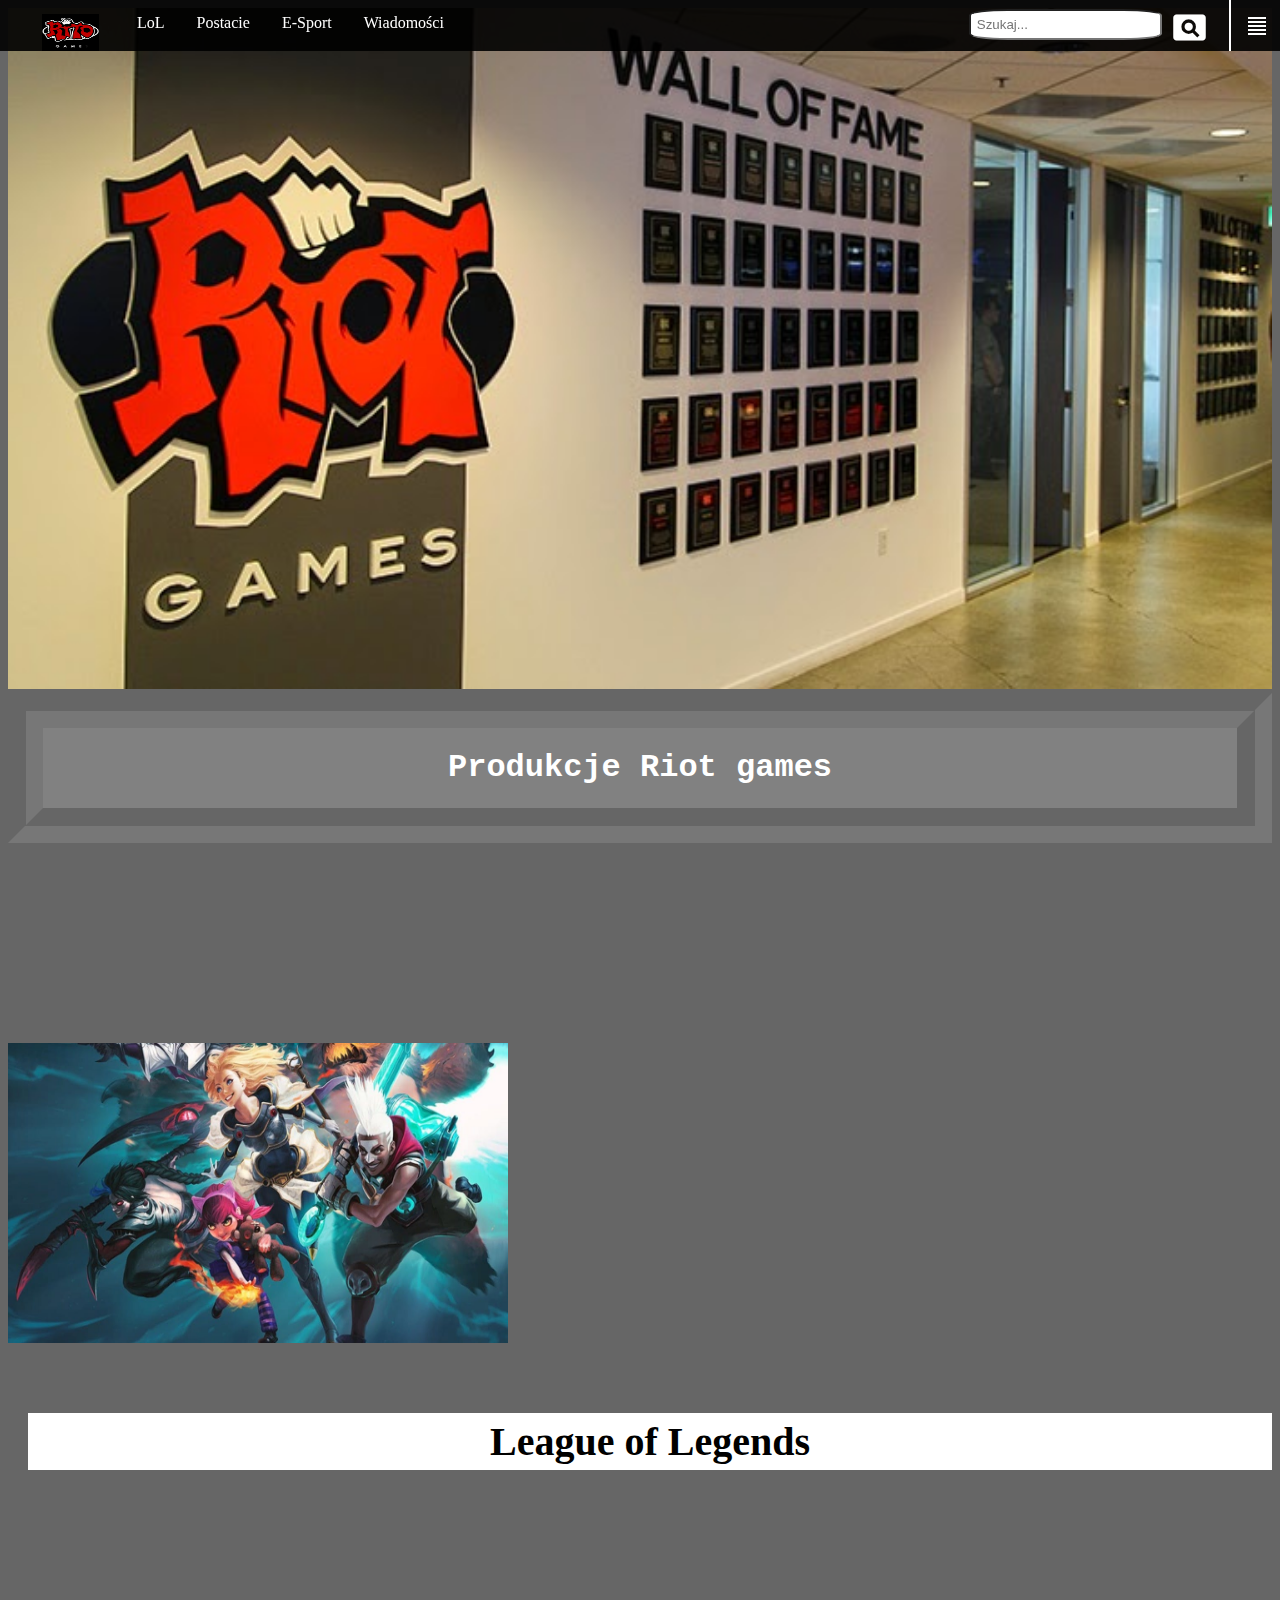
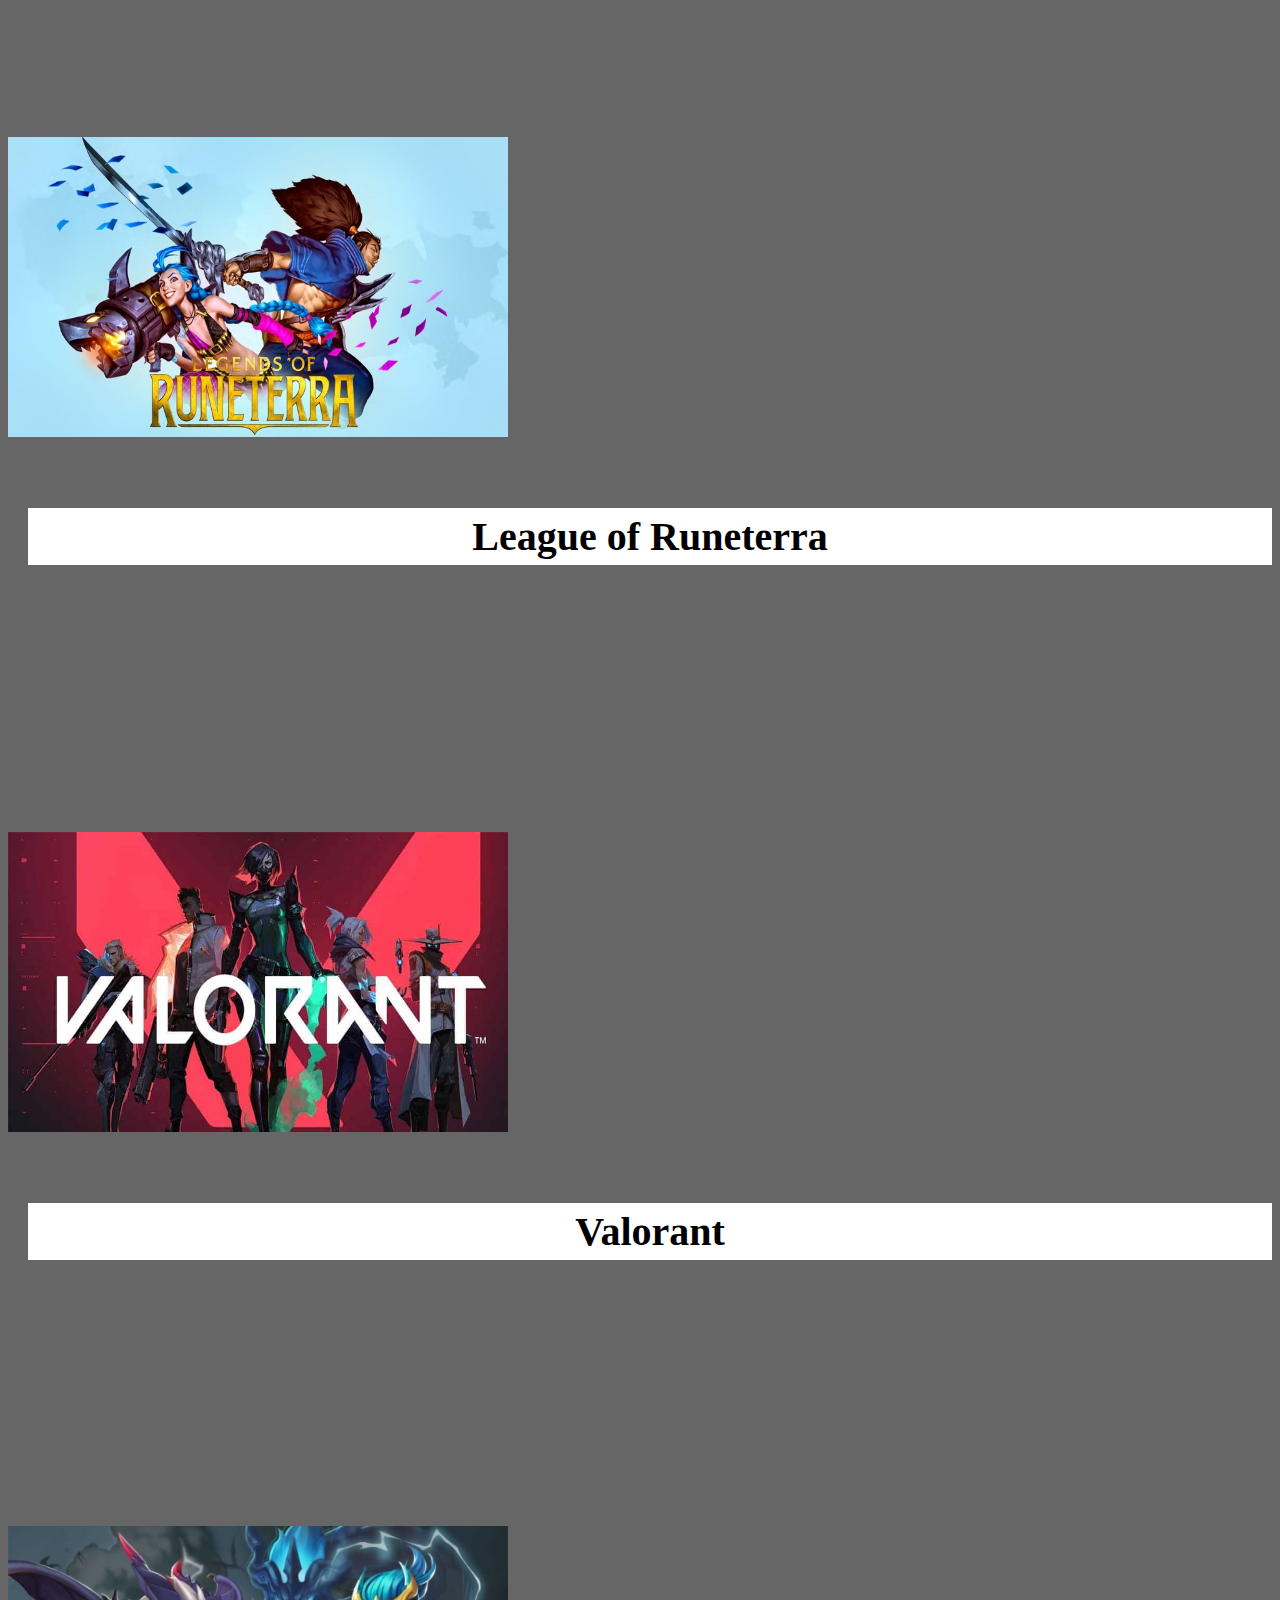
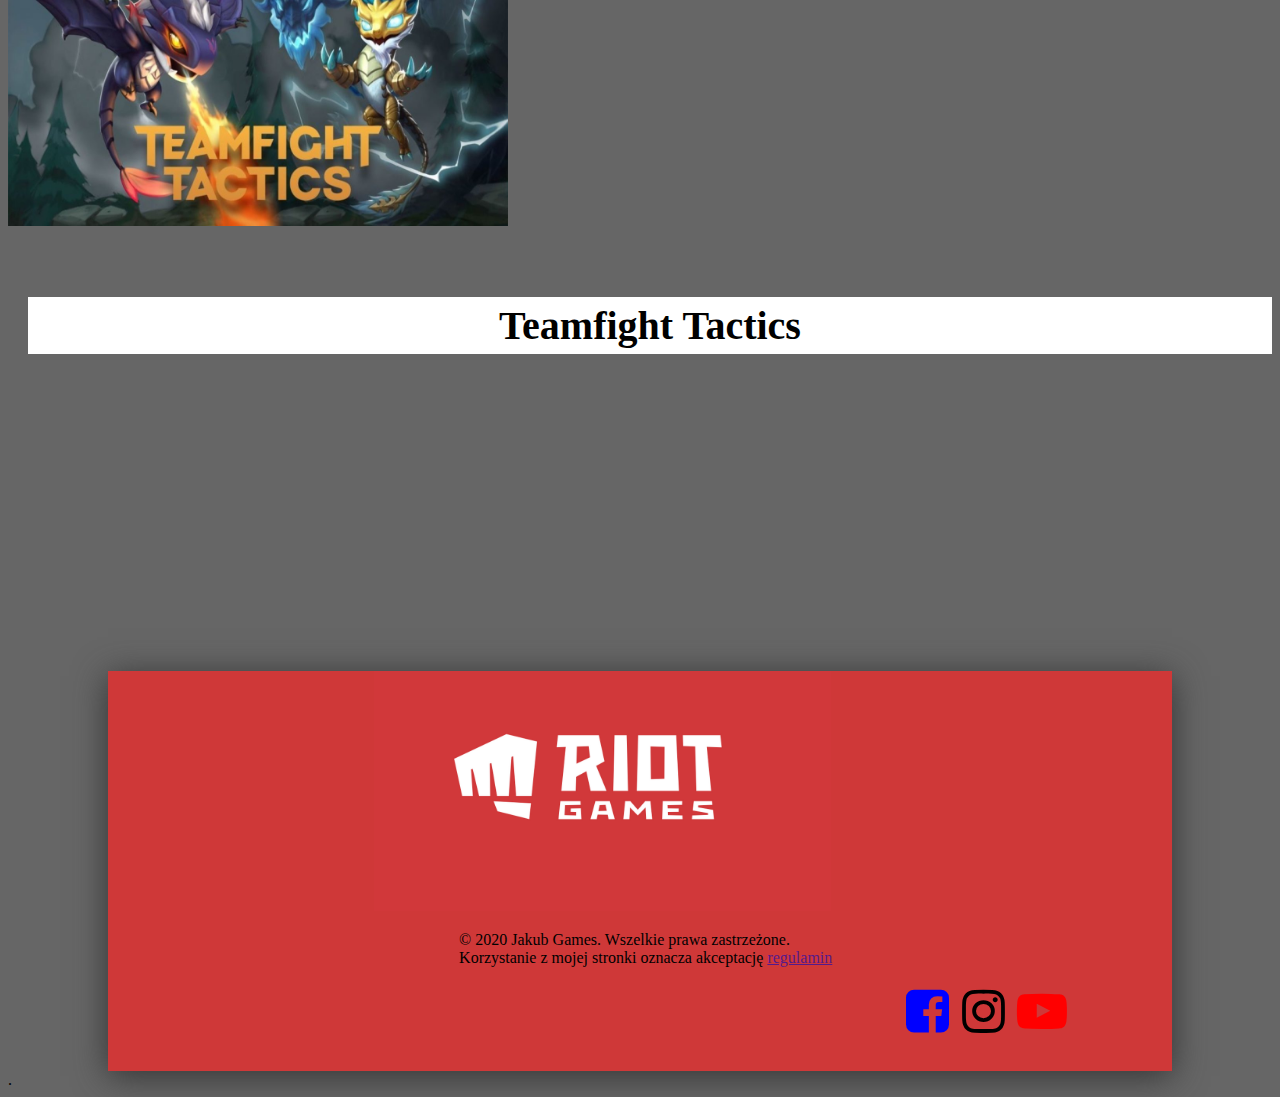
<file: Projekt/Index.html>
<!DOCTYPE html>
<html lang="en">
<head>
 
   <meta charset="UTF-8">
   <meta name="viewport" content="width=device-width, initial-scale=1.0">
   <link rel="stylesheet" href="https://fonts.googleapis.com/icon?family=Material+Icons">
   <link href="https://cdn.jsdelivr.net/npm/bootstrap@5.0.0-beta1/dist/css/bootstrap.min.css" rel="stylesheet" integrity="sha384-giJF6kkoqNQ00vy+HMDP7azOuL0xtbfIcaT9wjKHr8RbDVddVHyTfAAsrekwKmP1" crossorigin="anonymous">
   <script src="https://cdn.jsdelivr.net/npm/bootstrap@5.0.0-beta1/dist/js/bootstrap.bundle.min.js" integrity="sha384-ygbV9kiqUc6oa4msXn9868pTtWMgiQaeYH7/t7LECLbyPA2x65Kgf80OJFdroafW" crossorigin="anonymous"></script>
   <link rel="stylesheet" href="https://cdnjs.cloudflare.com/ajax/libs/font-awesome/4.7.0/css/font-awesome.min.css">
   <link rel="shortcut icon" href="./Photos/pobrane-1-1.png">
    <link rel="stylesheet" href="Style.css">
    <title>Riot games</title>
</head>
<body>
    <ul id="menu">  
            
        <li><a href="Index.html"><div id="zdj-logo"><img id="logo-zdj" src="./Photos/CEtqG1D__400x400.png" alt=""></div></a></li>
        <li><a href="LoL.Html">LoL</a></li>
        <li><a href="Postacie.html">Postacie</a></li>
        <li><a href="E-Sport.html">E-Sport</a></li>
        <li><a href="https://eune.leagueoflegends.com/pl-pl/news/">Wiadomości</a></li>
        <li style="float: right;"><i class="material-icons ikonka">&#xe235;</i></li>
        <li style="float: right;"><i class="material-icons ikonka1">&#xe8a0;</i></li>
        <div id="nawigacja-input"><input  class="input-nawigacja" type="text" placeholder="Szukaj..."></li></div>
       
    </ul>
</nav>

<div>
   
    <img class="tło-d" src="./Photos/wallcropped-0_uqmf.jpg" alt="">

</div>
<div class="tocos">
    <h1>Produkcje Riot games</h1>
</div>
<div class="container">
    <div class="row">
      <div class="col"><div style="card"style="width: 13rem;">
      <a href="LoL.Html"><div><img class="obrazek1 wymiark1" src="./Photos/13d11d702dbad5dca33f0e22abf4b3978381b5e7_league-of-legends-hero-splash.jpg" class="Card image cap" alt="..."></div></a>
        <h5 class="card-title border-4 border border-danger border-start-0 border-top-0 tytuły">League of Legends</h5>
      </div></div>
      <div class="col"><div style="card"style="width: 13rem;">
    <a  href="https://playruneterra.com/pl-pl/"><div><img class="obrazek2 wymiark1" src="./Photos/5F232DD4-27B7-4D4B-B806-0F77CC36542C.jpeg" class="Card image cap" alt="..."></div></a>
    <h5 class="card-title border-4 border border-danger border-start-0 border-top-0 tytuły">League of Runeterra</h5>
  </div></div></div>
    <div class="row">
      <div class="col"><div style="card"style="width: 13rem;">
      <a href="https://playvalorant.com/pl-pl/"><div><img class="obrazek3 wymiark1" src="./Photos/valorant-wiki-guide.jpg" class="Card image cap" alt="..."></div></a>
        <h5 class="card-title border-4 border border-danger border-start-0 border-top-0 tytuły">Valorant</h5>
      </div></div>
      <div class="col"><div style="card"style="width: 13rem;">
   <a href="https://teamfighttactics.leagueoflegends.com/pl-pl/"><div><img class="obrazek1 wymiark1" src="./Photos/tft-set-4-header.jpg" class="Card image cap" alt="..."></div></a>
    <h5 class="card-title border-4 border border-danger border-start-0 border-top-0 tytuły">Teamfight Tactics</h5>
  </div></div></div>
</div>

<div id="puste"></div>
<div class="koniecówka">
  <img id="tło-a" src="./Photos/OFvktkpTURBXy8xMTI4MDNhZmZlYTQ3YTc2Zjc2NjllZjY5YTIzNWMzMC5wbmeSlQNKAM0EN80CX5MFzQSwzQJ2.png" alt="">

    <p class="dwa">© 2020 Jakub Games. Wszelkie prawa zastrzeżone.<br>Korzystanie z mojej stronki oznacza akceptację <a href=""> regulamin</a>
    </p>
    <div class="ikonki12345">
  <i class="fa fa-facebook-square ikona1"></i>
  <i class="fa fa-instagram "></i>
  <i class="fa fa-youtube-play ikona3"></i>
  </div>
</div>


<script src="https://cdn.jsdelivr.net/npm/@popperjs/core@2.5.4/dist/umd/popper.min.js" integrity="sha384-q2kxQ16AaE6UbzuKqyBE9/u/KzioAlnx2maXQHiDX9d4/zp8Ok3f+M7DPm+Ib6IU" crossorigin="anonymous"></script>
<script src="https://cdn.jsdelivr.net/npm/bootstrap@5.0.0-beta1/dist/js/bootstrap.min.js" integrity="sha384-pQQkAEnwaBkjpqZ8RU1fF1AKtTcHJwFl3pblpTlHXybJjHpMYo79HY3hIi4NKxyj" crossorigin="anonymous"></script>
</body>

.
</file>
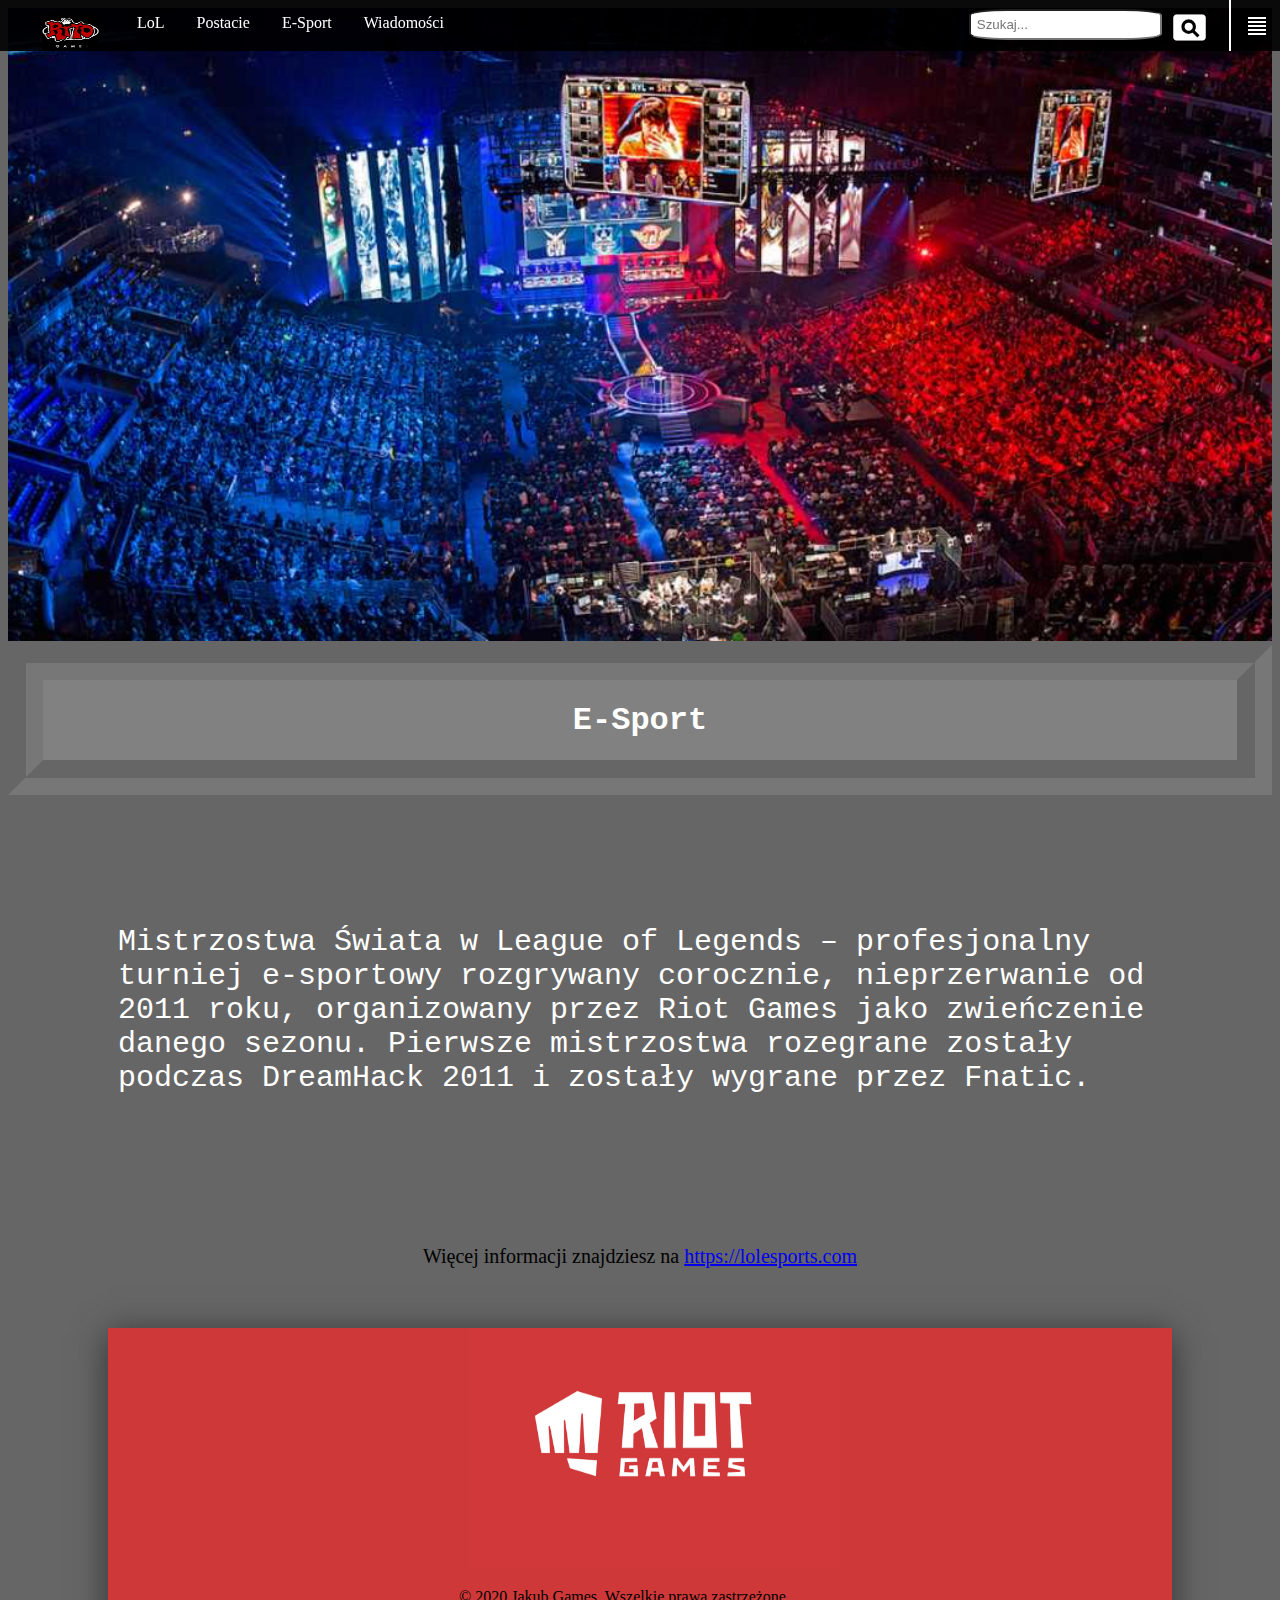
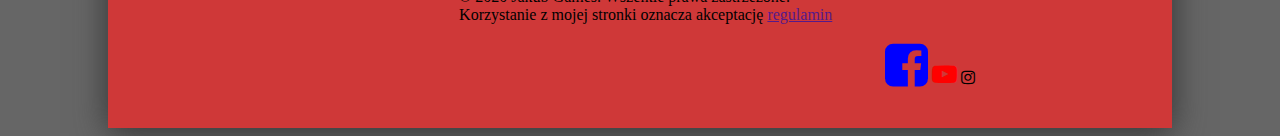
<file: Projekt/E-Sport.html>
<!DOCTYPE html>
<html lang="en">
<head>
 
   <meta charset="UTF-8">
   <meta name="viewport" content="width=device-width, initial-scale=1.0">
   <link rel="stylesheet" href="https://fonts.googleapis.com/icon?family=Material+Icons">
   <link href="https://cdn.jsdelivr.net/npm/bootstrap@5.0.0-beta1/dist/css/bootstrap.min.css" rel="stylesheet" integrity="sha384-giJF6kkoqNQ00vy+HMDP7azOuL0xtbfIcaT9wjKHr8RbDVddVHyTfAAsrekwKmP1" crossorigin="anonymous">
   <script src="https://cdn.jsdelivr.net/npm/bootstrap@5.0.0-beta1/dist/js/bootstrap.bundle.min.js" integrity="sha384-ygbV9kiqUc6oa4msXn9868pTtWMgiQaeYH7/t7LECLbyPA2x65Kgf80OJFdroafW" crossorigin="anonymous"></script>
   <link rel="stylesheet" href="https://cdnjs.cloudflare.com/ajax/libs/font-awesome/4.7.0/css/font-awesome.min.css">
   <link rel="shortcut icon" href="./Photos/pobrane-1-1.png">
    <link rel="stylesheet" href="Style2.css">
    <title>Rito games</title>
</head>
<body>
    <ul id="menu">  
            
        <li><a href="Index.html"><div id="zdj-logo"><img id="logo-zdj" src="./Photos/CEtqG1D__400x400.png" alt=""></div></a></li>
        <li><a href="LoL.Html">LoL</a></li>
        <li><a href="Postacie.html">Postacie</a></li>
        <li><a href="E-Sport.html">E-Sport</a></li>
        <li><a href="https://eune.leagueoflegends.com/pl-pl/news/">Wiadomości</a></li>
        <li style="float: right;"><i class="material-icons ikonka">&#xe235;</i></li>
        <li style="float: right;"><i class="material-icons ikonka1">&#xe8a0;</i></li>
        <div id="nawigacja-input"><input  class="input-nawigacja" type="text" placeholder="Szukaj..."></li></div>
       
    </ul>
</nav>
<div>
   
    <img class="tło-12" src="./Photos/esportwow.jpg" alt="">

</div>
<div class="tocos">
    <h1>E-Sport</h1>
</div>
<div class="opisskili1">
<p>Mistrzostwa Świata w League of Legends – profesjonalny turniej e-sportowy rozgrywany corocznie, nieprzerwanie od 2011 roku, organizowany przez Riot Games jako zwieńczenie danego sezonu. Pierwsze mistrzostwa rozegrane zostały podczas DreamHack 2011 i zostały wygrane przez Fnatic.</p>
</div>
<p id="ingo">Więcej informacji znajdziesz na <a href="https://lolesports.com">https://lolesports.com</a></p>
<div class="koniecówka">
    <img id="tło-a" src="./Photos/OFvktkpTURBXy8xMTI4MDNhZmZlYTQ3YTc2Zjc2NjllZjY5YTIzNWMzMC5wbmeSlQNKAM0EN80CX5MFzQSwzQJ2.png" alt="">
  
      <p class="dwa">© 2020 Jakub Games. Wszelkie prawa zastrzeżone.<br>Korzystanie z mojej stronki oznacza akceptację <a href=""> regulamin</a>
      </p>
      <div class="ikonki12345">
    <i class="fa fa-facebook-square ikona1"></i>
    <i class="fa fa-youtube-play ikona3"></i>
    <i class="fa fa-instagram "></i>
    </div>
  </div>
<script src="https://cdn.jsdelivr.net/npm/@popperjs/core@2.5.4/dist/umd/popper.min.js" integrity="sha384-q2kxQ16AaE6UbzuKqyBE9/u/KzioAlnx2maXQHiDX9d4/zp8Ok3f+M7DPm+Ib6IU" crossorigin="anonymous"></script>
<script src="https://cdn.jsdelivr.net/npm/bootstrap@5.0.0-beta1/dist/js/bootstrap.min.js" integrity="sha384-pQQkAEnwaBkjpqZ8RU1fF1AKtTcHJwFl3pblpTlHXybJjHpMYo79HY3hIi4NKxyj" crossorigin="anonymous"></script>
</body>
</file>
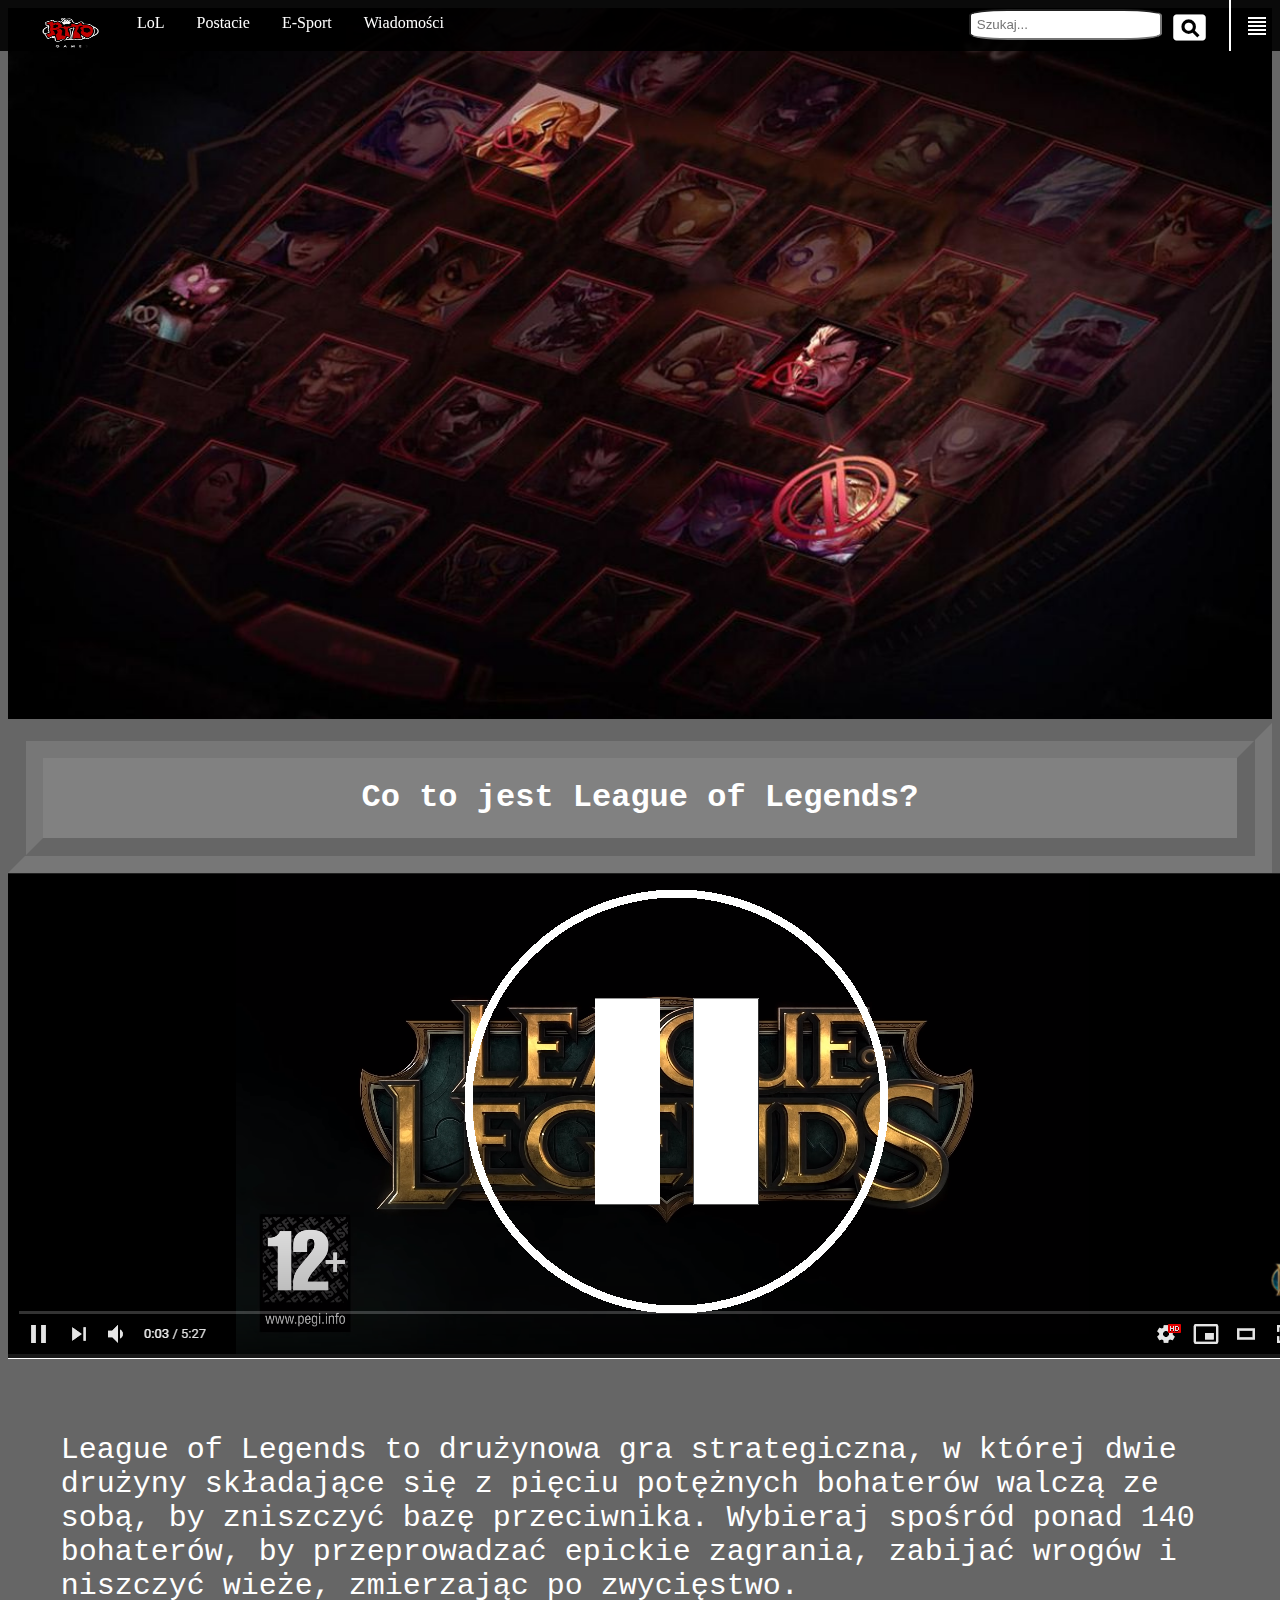
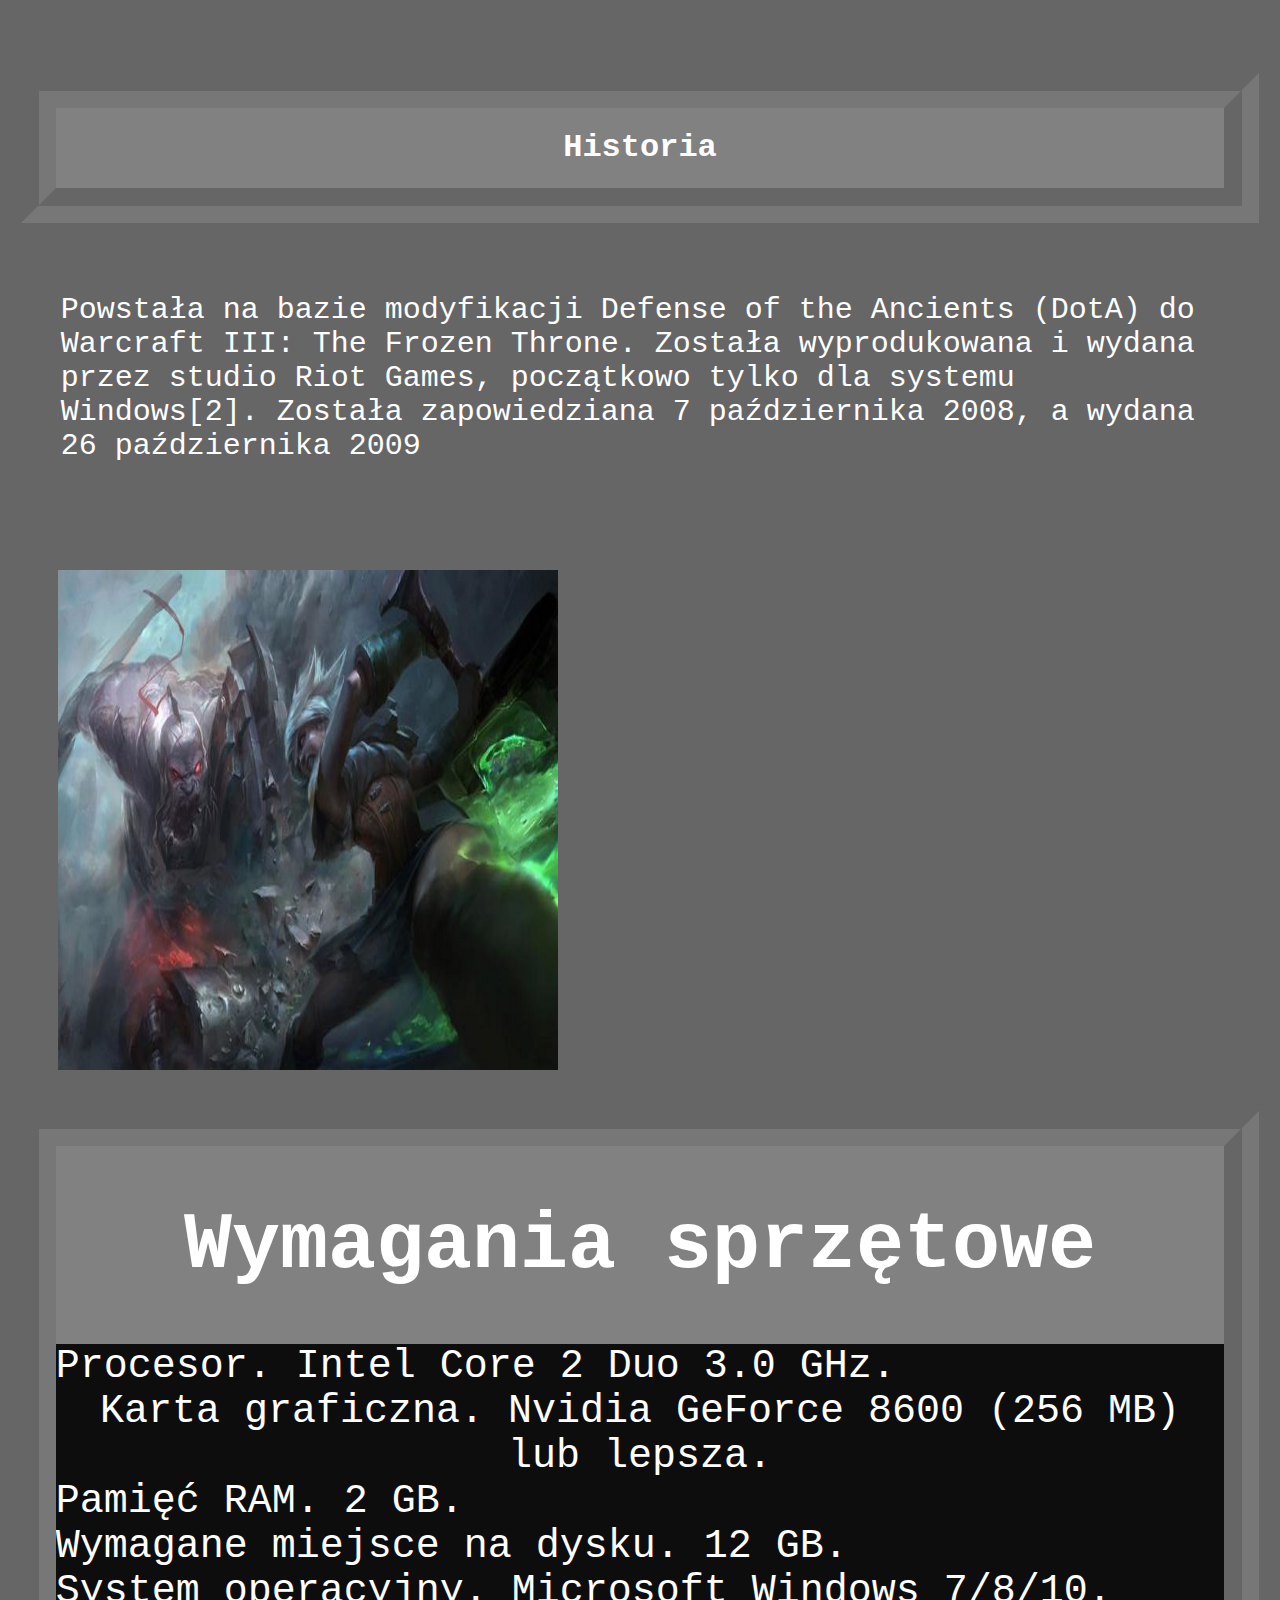
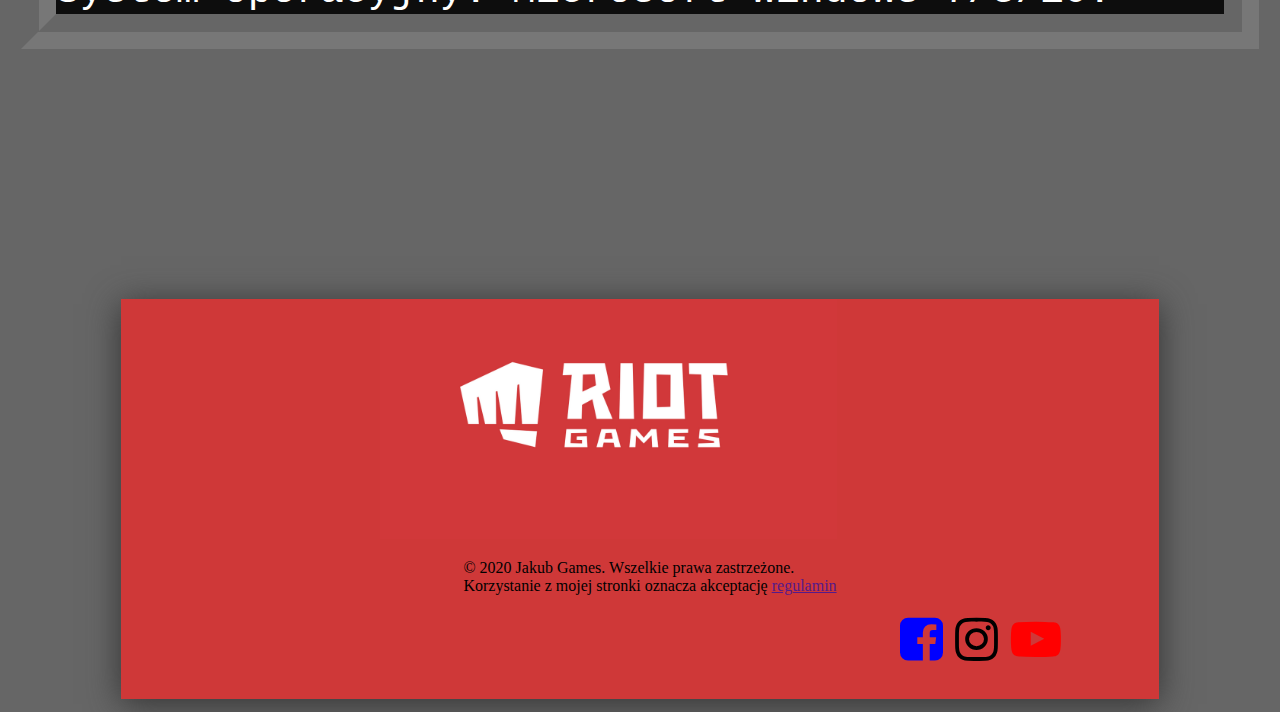
<file: Projekt/LoL.Html>
<!DOCTYPE html>
<html lang="en">
<head>
 
   <meta charset="UTF-8">
   <meta name="viewport" content="width=device-width, initial-scale=1.0">
   <link rel="stylesheet" href="https://fonts.googleapis.com/icon?family=Material+Icons">
   <link href="https://cdn.jsdelivr.net/npm/bootstrap@5.0.0-beta1/dist/css/bootstrap.min.css" rel="stylesheet" integrity="sha384-giJF6kkoqNQ00vy+HMDP7azOuL0xtbfIcaT9wjKHr8RbDVddVHyTfAAsrekwKmP1" crossorigin="anonymous">
   <script src="https://cdn.jsdelivr.net/npm/bootstrap@5.0.0-beta1/dist/js/bootstrap.bundle.min.js" integrity="sha384-ygbV9kiqUc6oa4msXn9868pTtWMgiQaeYH7/t7LECLbyPA2x65Kgf80OJFdroafW" crossorigin="anonymous"></script>
   <link rel="stylesheet" href="https://cdnjs.cloudflare.com/ajax/libs/font-awesome/4.7.0/css/font-awesome.min.css">
   <link rel="shortcut icon" href="./Photos/pobrane-1-1.png">
    <link rel="stylesheet" href="Style.css">
    <title>Riot games</title>
</head>
<body>
    <ul id="menu">  
            
        <li><a href="Index.html"><div id="zdj-logo"><img id="logo-zdj" src="./Photos/CEtqG1D__400x400.png" alt=""></div></a></li>
        <li><a href="LoL.Html">LoL</a></li>
        <li><a href="Postacie.html">Postacie</a></li>
        <li><a href="E-Sport.html">E-Sport</a></li>
        <li><a href="https://eune.leagueoflegends.com/pl-pl/news/">Wiadomości</a></li>
        <li style="float: right;"><i class="material-icons ikonka">&#xe235;</i></li>
        <li style="float: right;"><i class="material-icons ikonka1">&#xe8a0;</i></li>
        <div id="nawigacja-input"><input  class="input-nawigacja" type="text" placeholder="Szukaj..."></li></div>
       
    </ul>
</nav>
<div>
   
    <img class="tło-12" src="./Photos/tło.jpg" alt="">

</div>
<div class="tocos">
    <h1>Co to jest League of Legends?</h1>
</div>
<a href="https://www.youtube.com/watch?v=bN0DC1vx80E">  <img src="./Photos/filililil.PNG" alt=""></a>
<div class="lolol">
  
   
    <p class="tka">League of Legends to drużynowa gra strategiczna, w której dwie drużyny składające się z pięciu potężnych bohaterów walczą ze sobą, by zniszczyć bazę przeciwnika. Wybieraj spośród ponad 140 bohaterów, by przeprowadzać epickie zagrania, zabijać wrogów i niszczyć wieże, zmierzając po zwycięstwo.</p>
<div class="tocos">
        
    <h1>Historia</h1>
</div>
<div class="container" >
    <div class="row">
        <div class="col">
            <p class="tka"> Powstała na bazie modyfikacji Defense of the Ancients (DotA) do Warcraft III: The Frozen Throne. Została wyprodukowana i wydana przez studio Riot Games, początkowo tylko dla systemu Windows[2]. Została zapowiedziana 7 października 2008, a wydana 26 października 2009</p>
        </div>
        <div class="col">
            <img id="zdj9999" src="./Photos/uid_edb8cfd62dd7ac236cbd89dd9b9ab9341565126436514_width_1200_play_0_pos_0_gs_0_height_678_league-of-legends-fot-riot-games.jpg" alt="">
        </div>
    </div>
</div>
<div class="tocos">
    <div class="jakastam6">
    <h1>Wymagania sprzętowe </h1>
        <ul>
          <li>Procesor. Intel Core 2 Duo 3.0 GHz.</li>
          <li>Karta graficzna. Nvidia GeForce 8600 (256 MB) lub lepsza.</li>
          <li>Pamięć RAM. 2 GB.</li>
          <li>Wymagane miejsce na dysku. 12 GB.</li>
          <li>System operacyjny. Microsoft Windows 7/8/10.</li>
        </ul>
    </div>
</div>
<div id="puste"></div>
     <div class="koniecówka">
        <img id="tło-a" src="./Photos/OFvktkpTURBXy8xMTI4MDNhZmZlYTQ3YTc2Zjc2NjllZjY5YTIzNWMzMC5wbmeSlQNKAM0EN80CX5MFzQSwzQJ2.png" alt="">
      
          <p class="dwa">© 2020 Jakub Games. Wszelkie prawa zastrzeżone.<br>Korzystanie z mojej stronki oznacza akceptację <a href=""> regulamin</a>
          </p>
          <div class="ikonki12345">
        <i class="fa fa-facebook-square ikona1"></i>
        <i class="fa fa-instagram "></i>
        <i class="fa fa-youtube-play ikona3"></i>
        </div>
      </div>
    
</div>
<script src="https://cdn.jsdelivr.net/npm/@popperjs/core@2.5.4/dist/umd/popper.min.js" integrity="sha384-q2kxQ16AaE6UbzuKqyBE9/u/KzioAlnx2maXQHiDX9d4/zp8Ok3f+M7DPm+Ib6IU" crossorigin="anonymous"></script>
<script src="https://cdn.jsdelivr.net/npm/bootstrap@5.0.0-beta1/dist/js/bootstrap.min.js" integrity="sha384-pQQkAEnwaBkjpqZ8RU1fF1AKtTcHJwFl3pblpTlHXybJjHpMYo79HY3hIi4NKxyj" crossorigin="anonymous"></script>
</body>
</file>
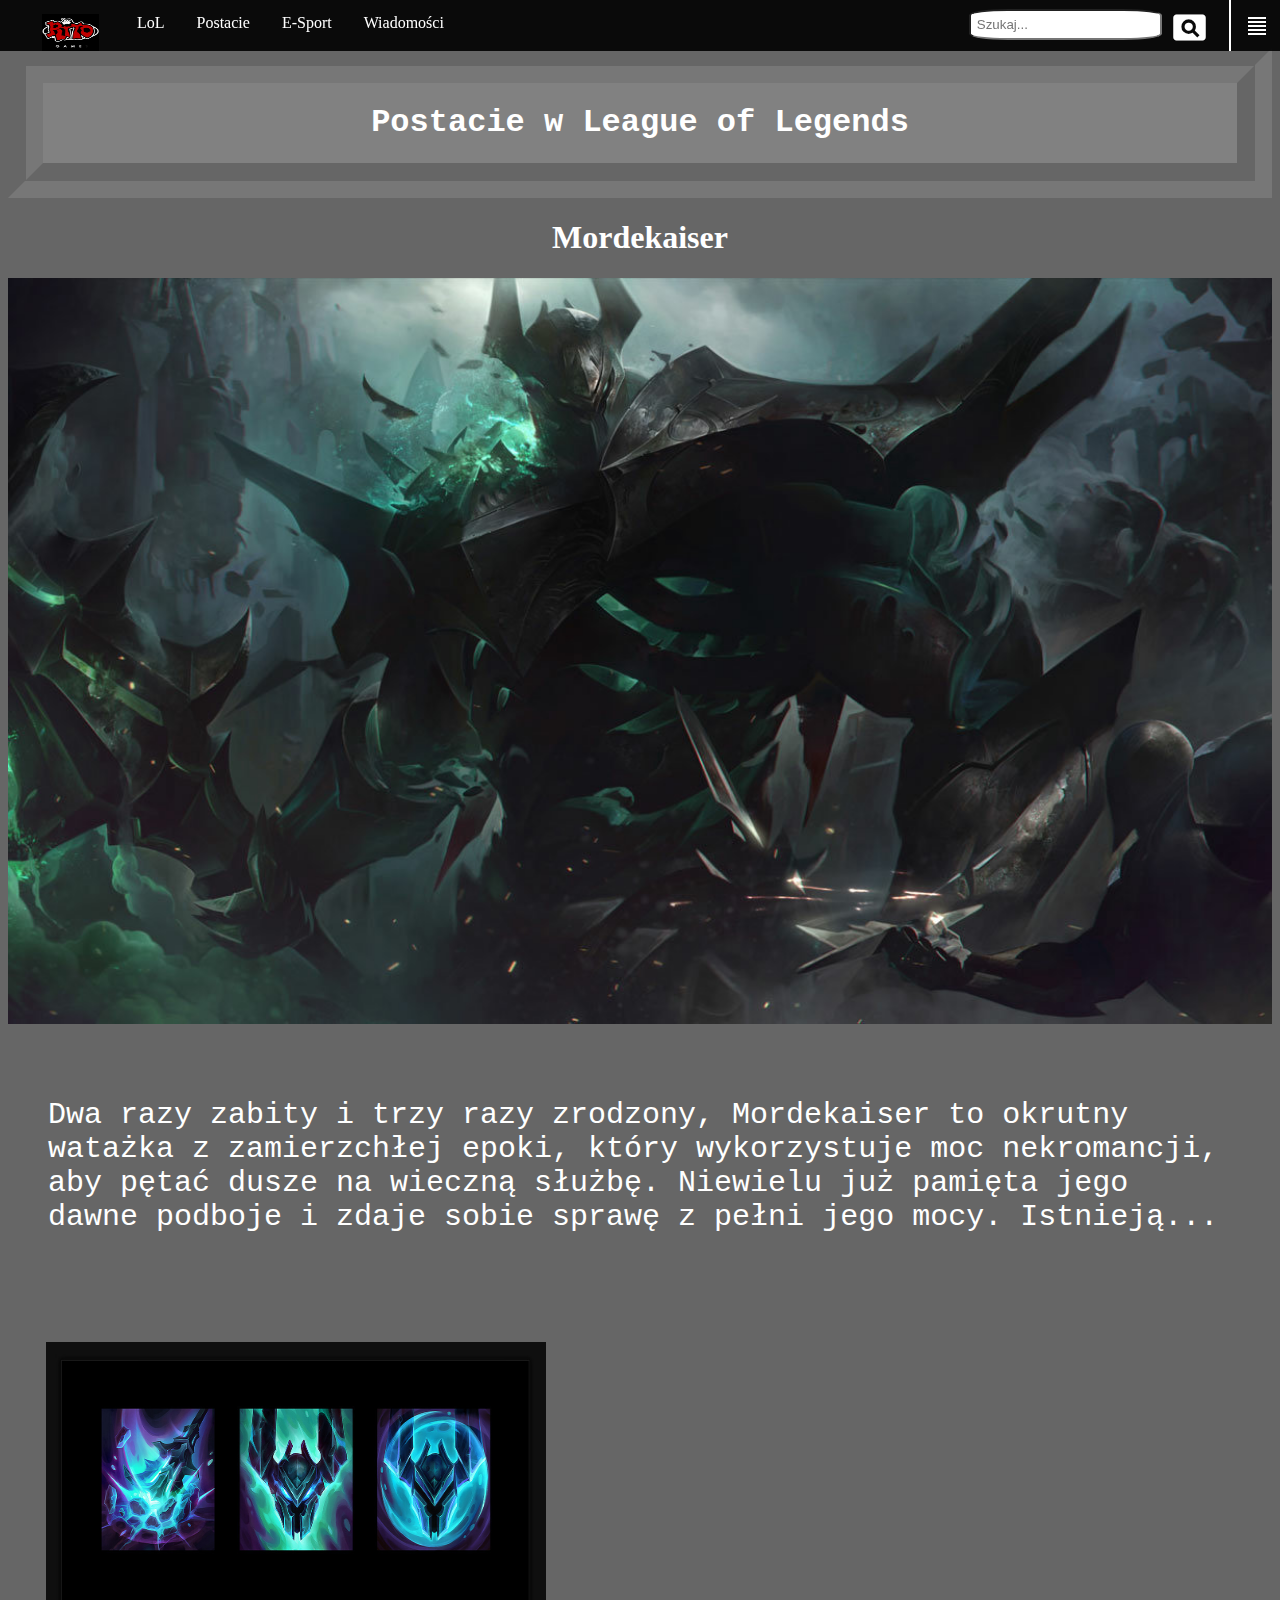
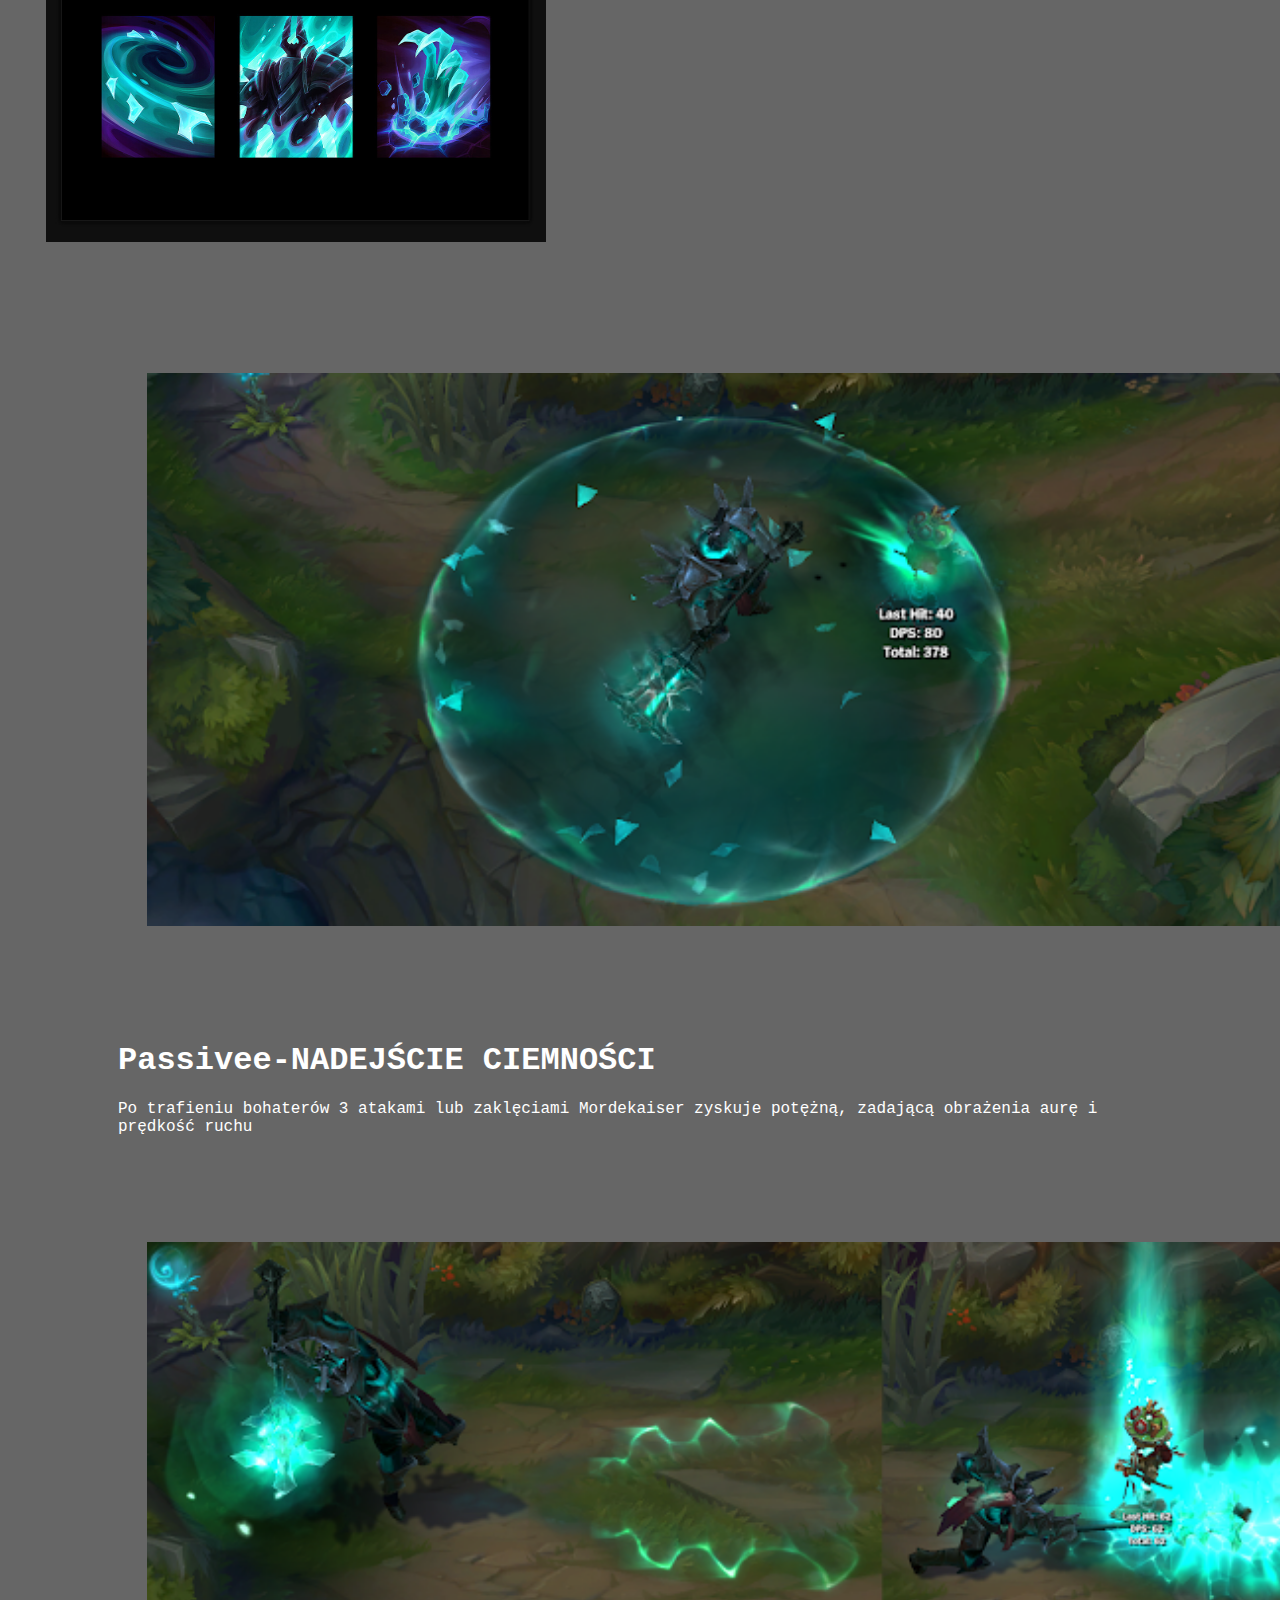
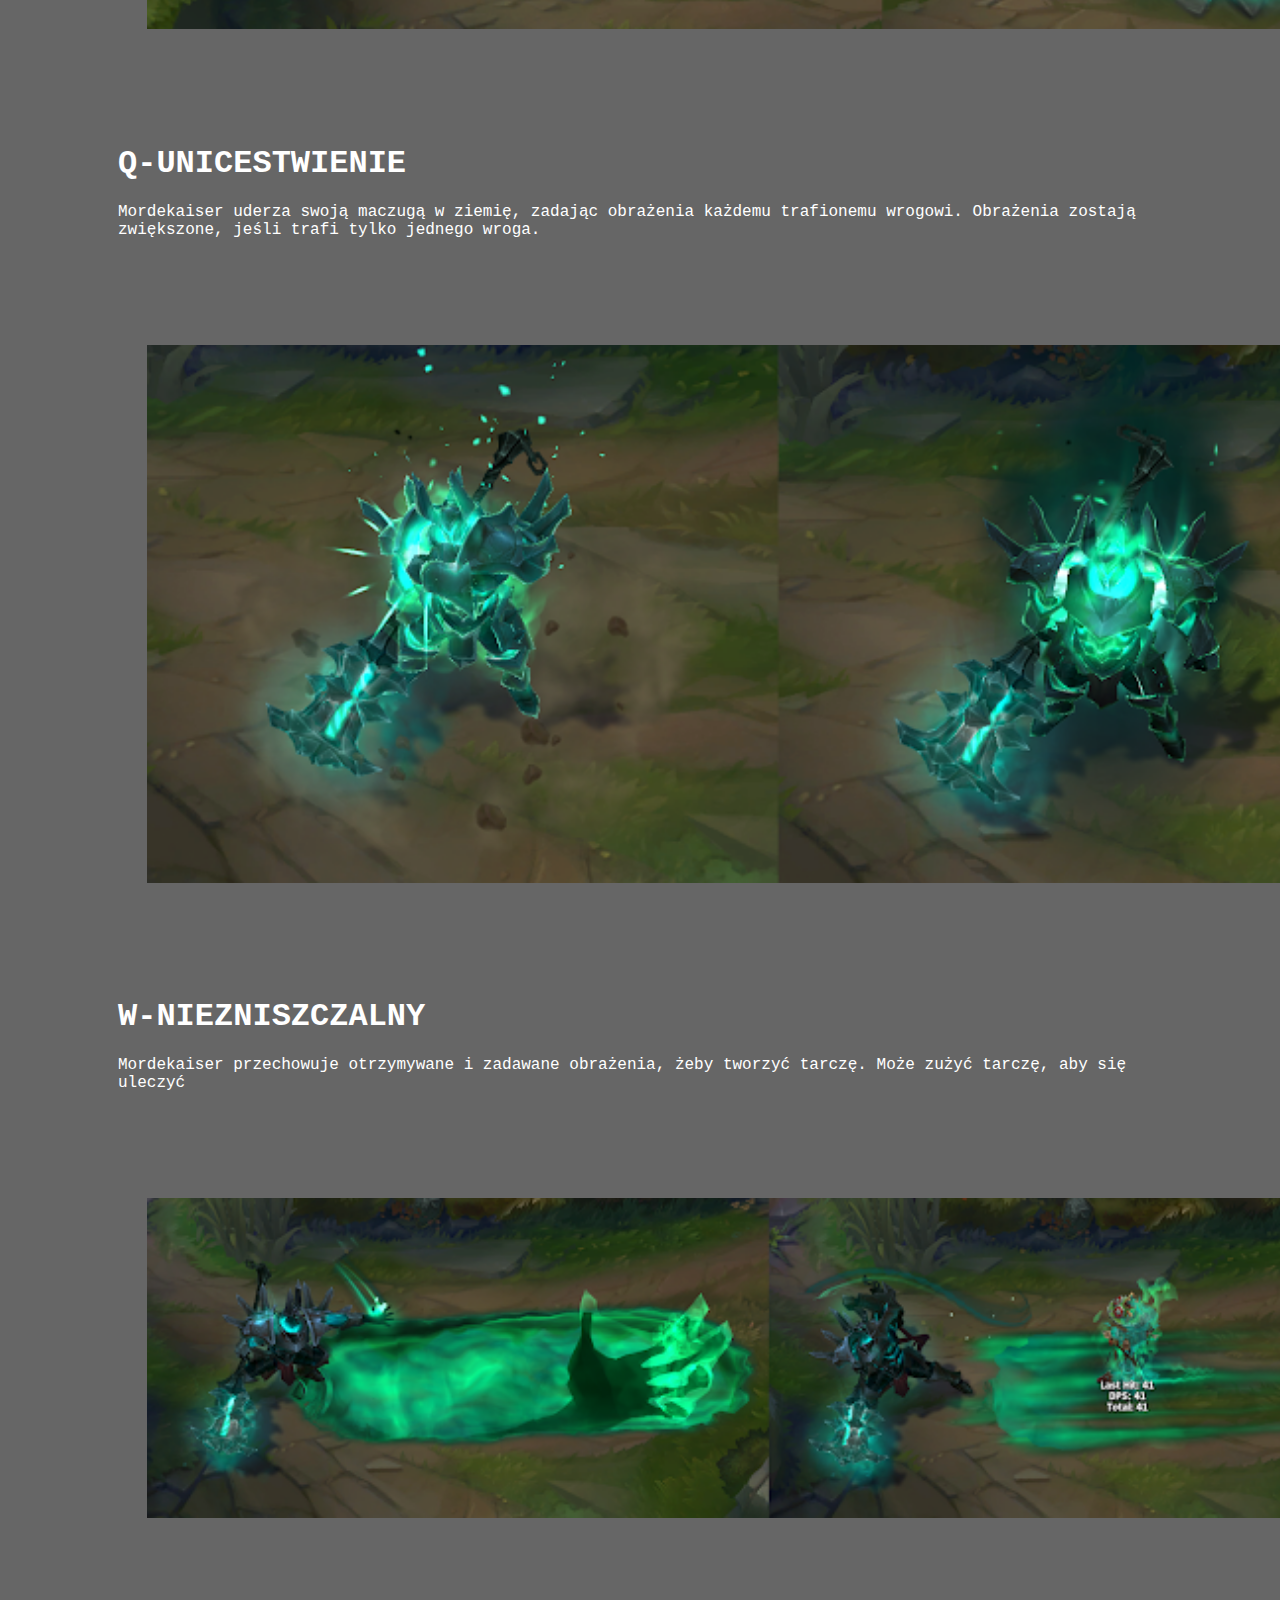
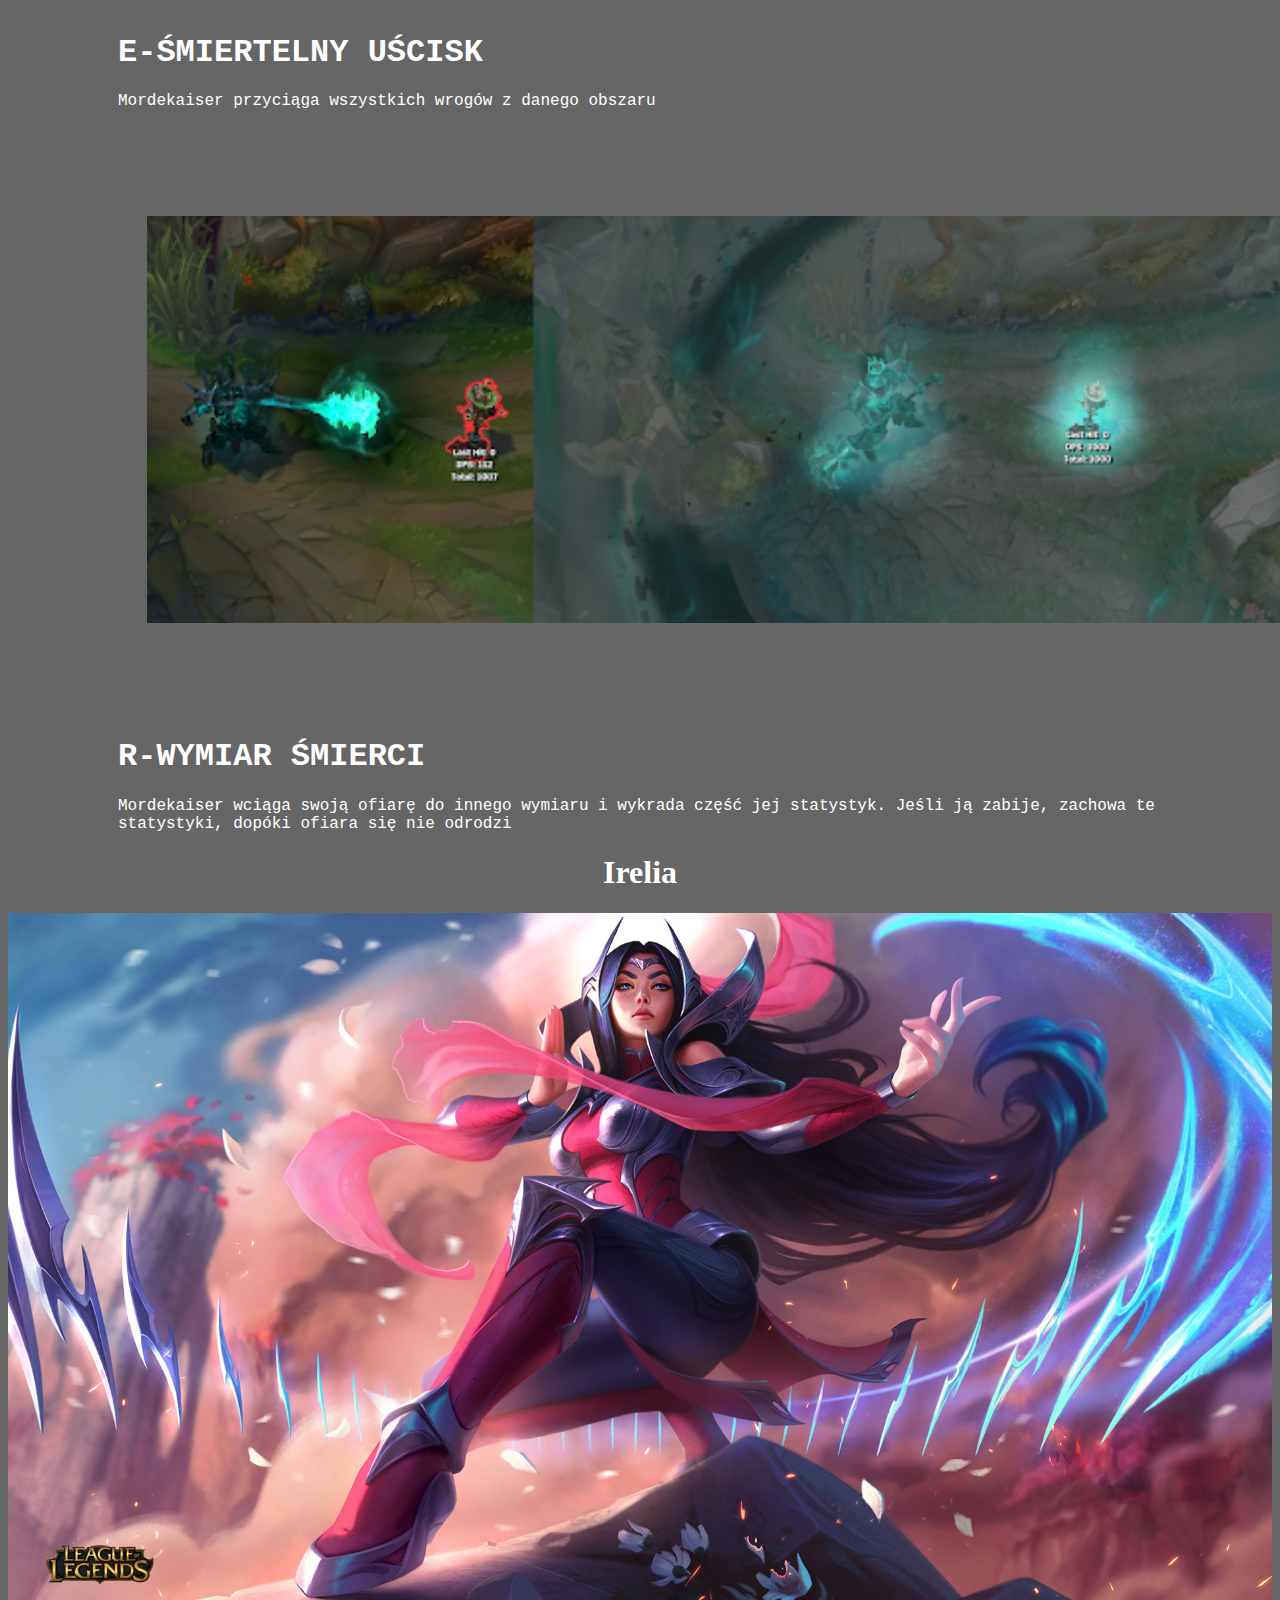
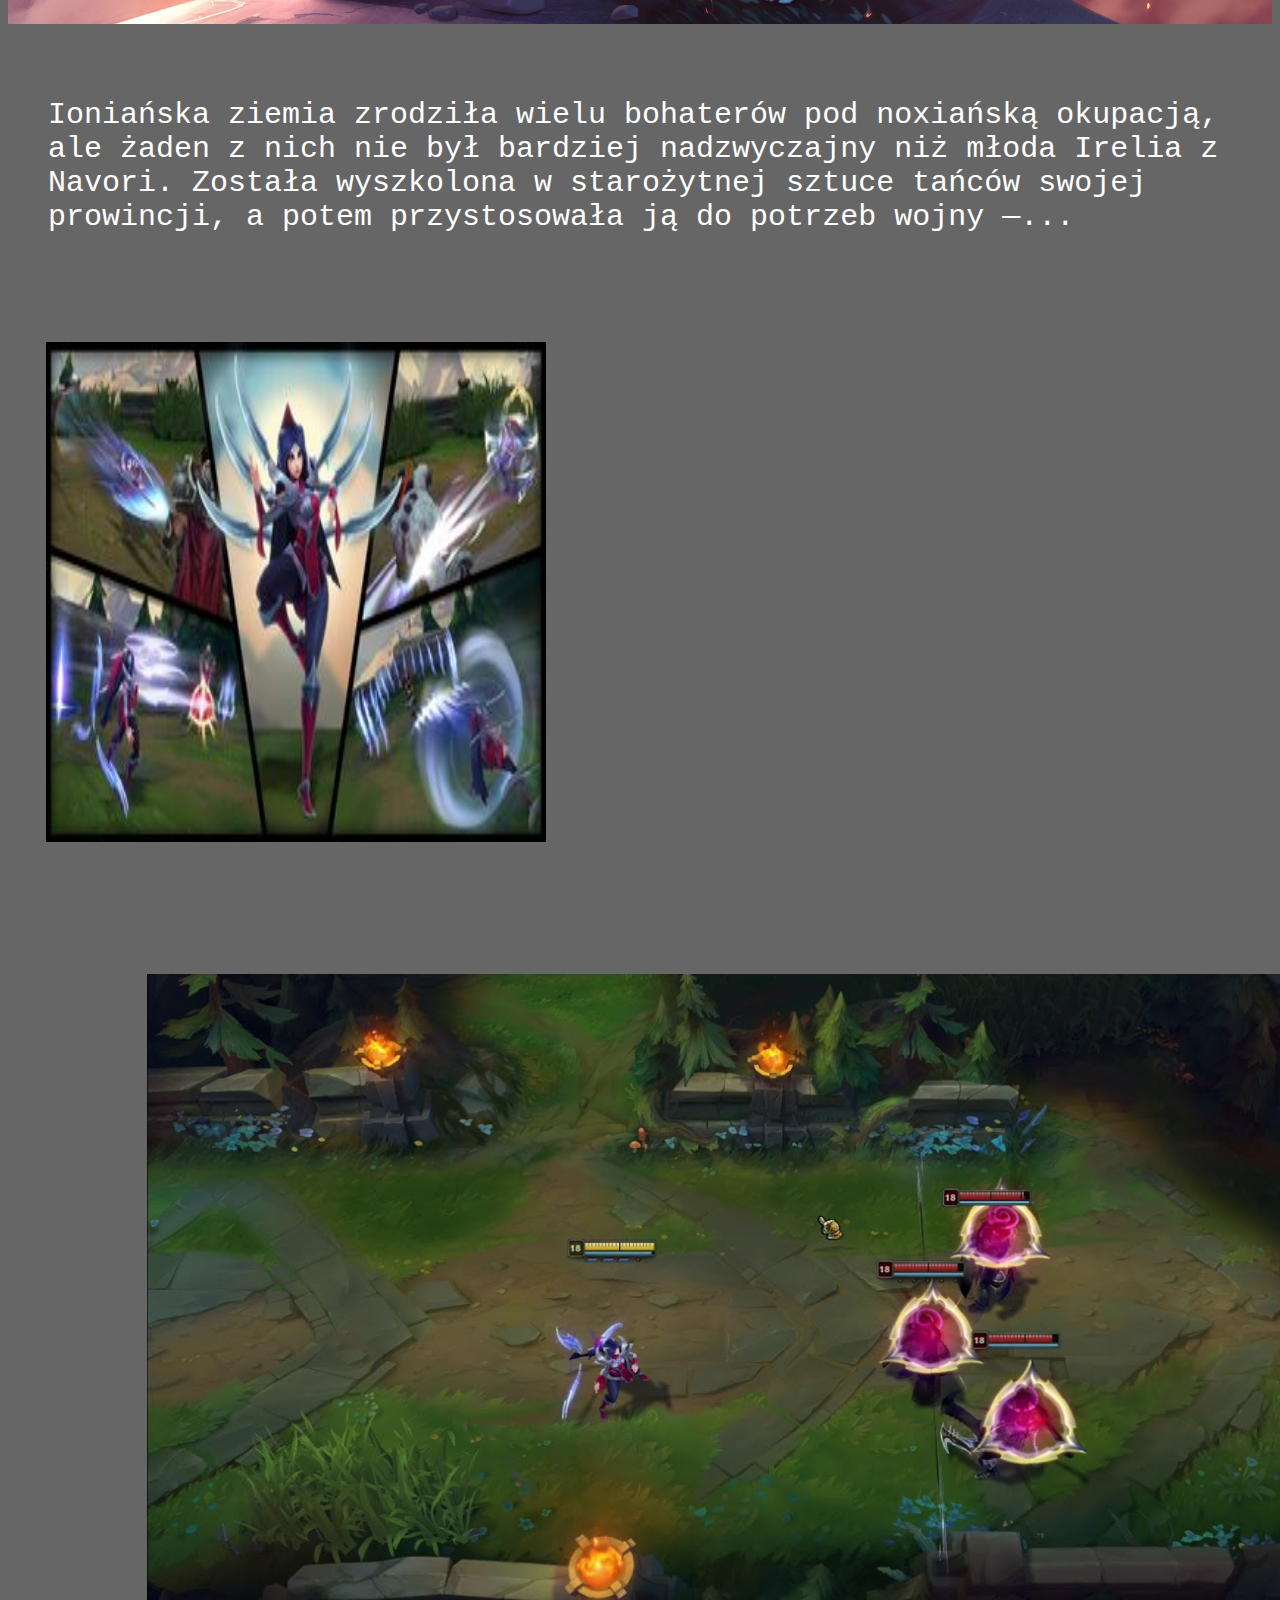
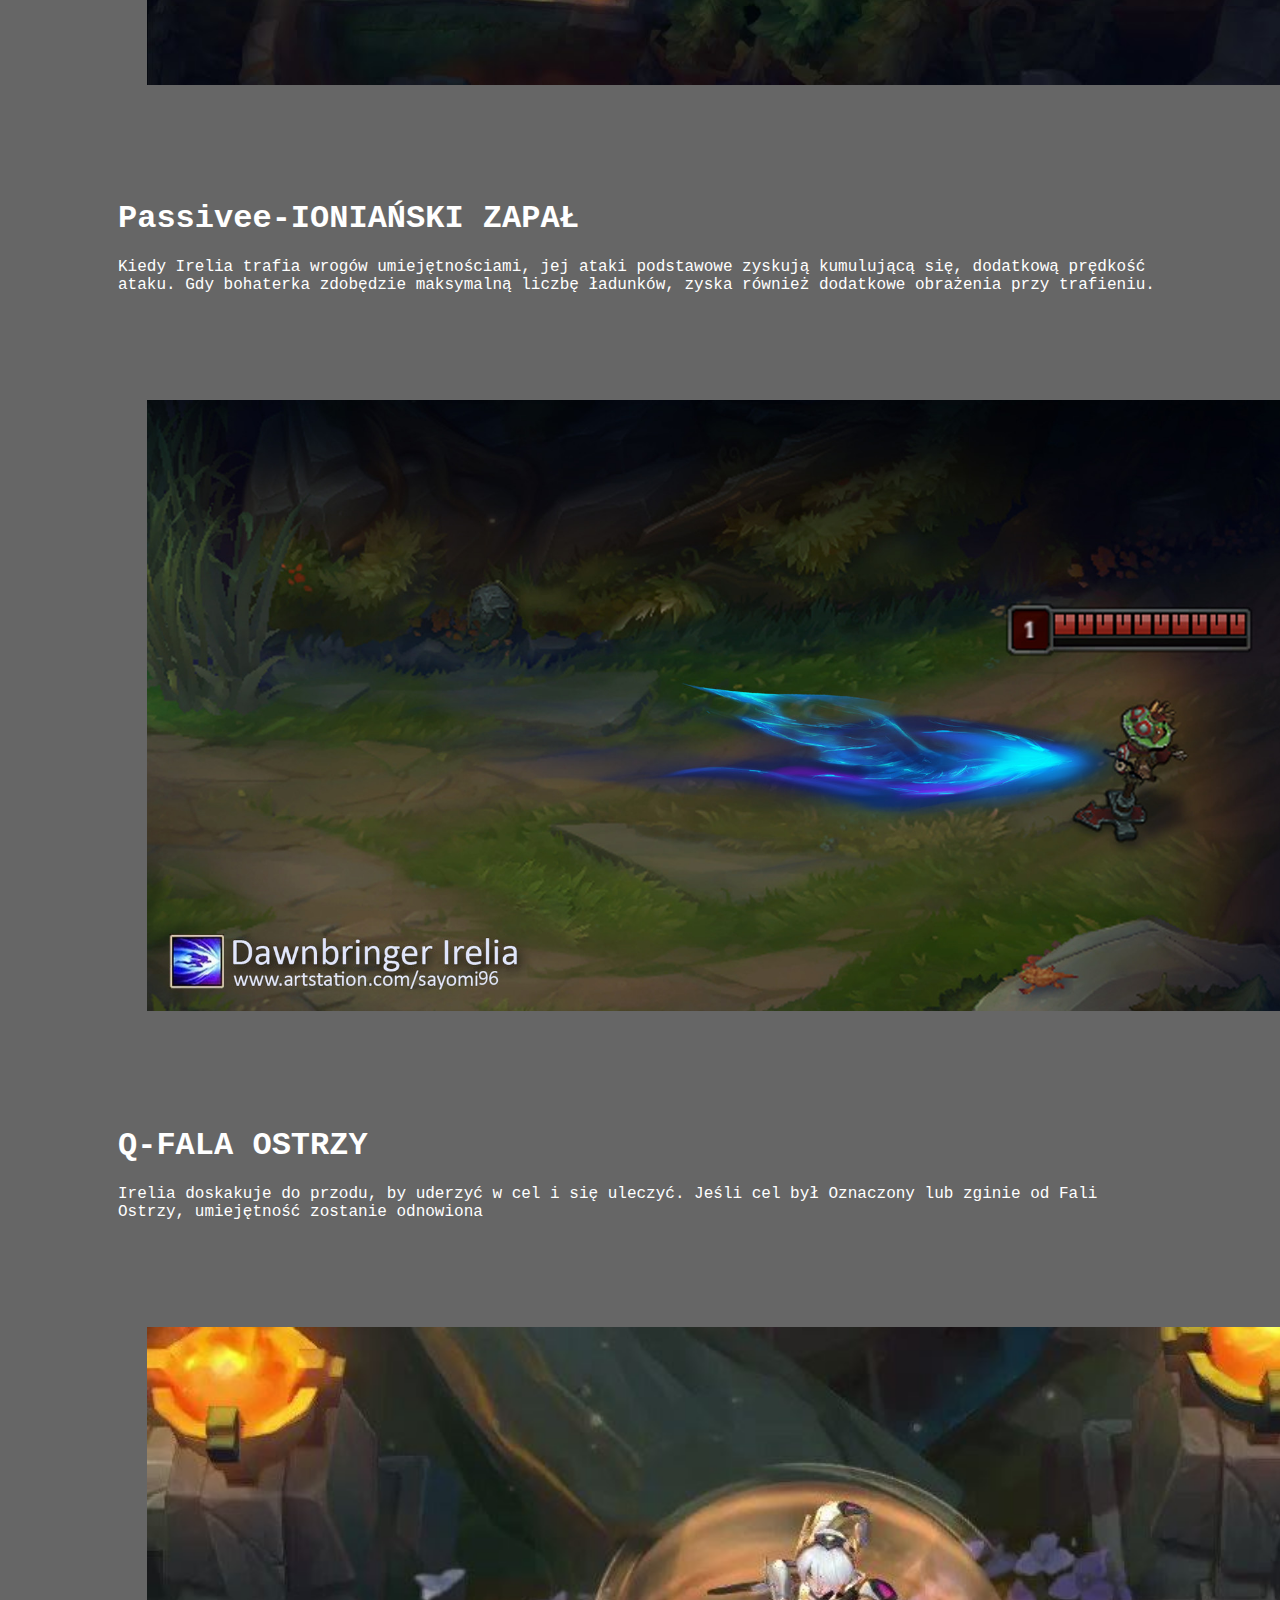
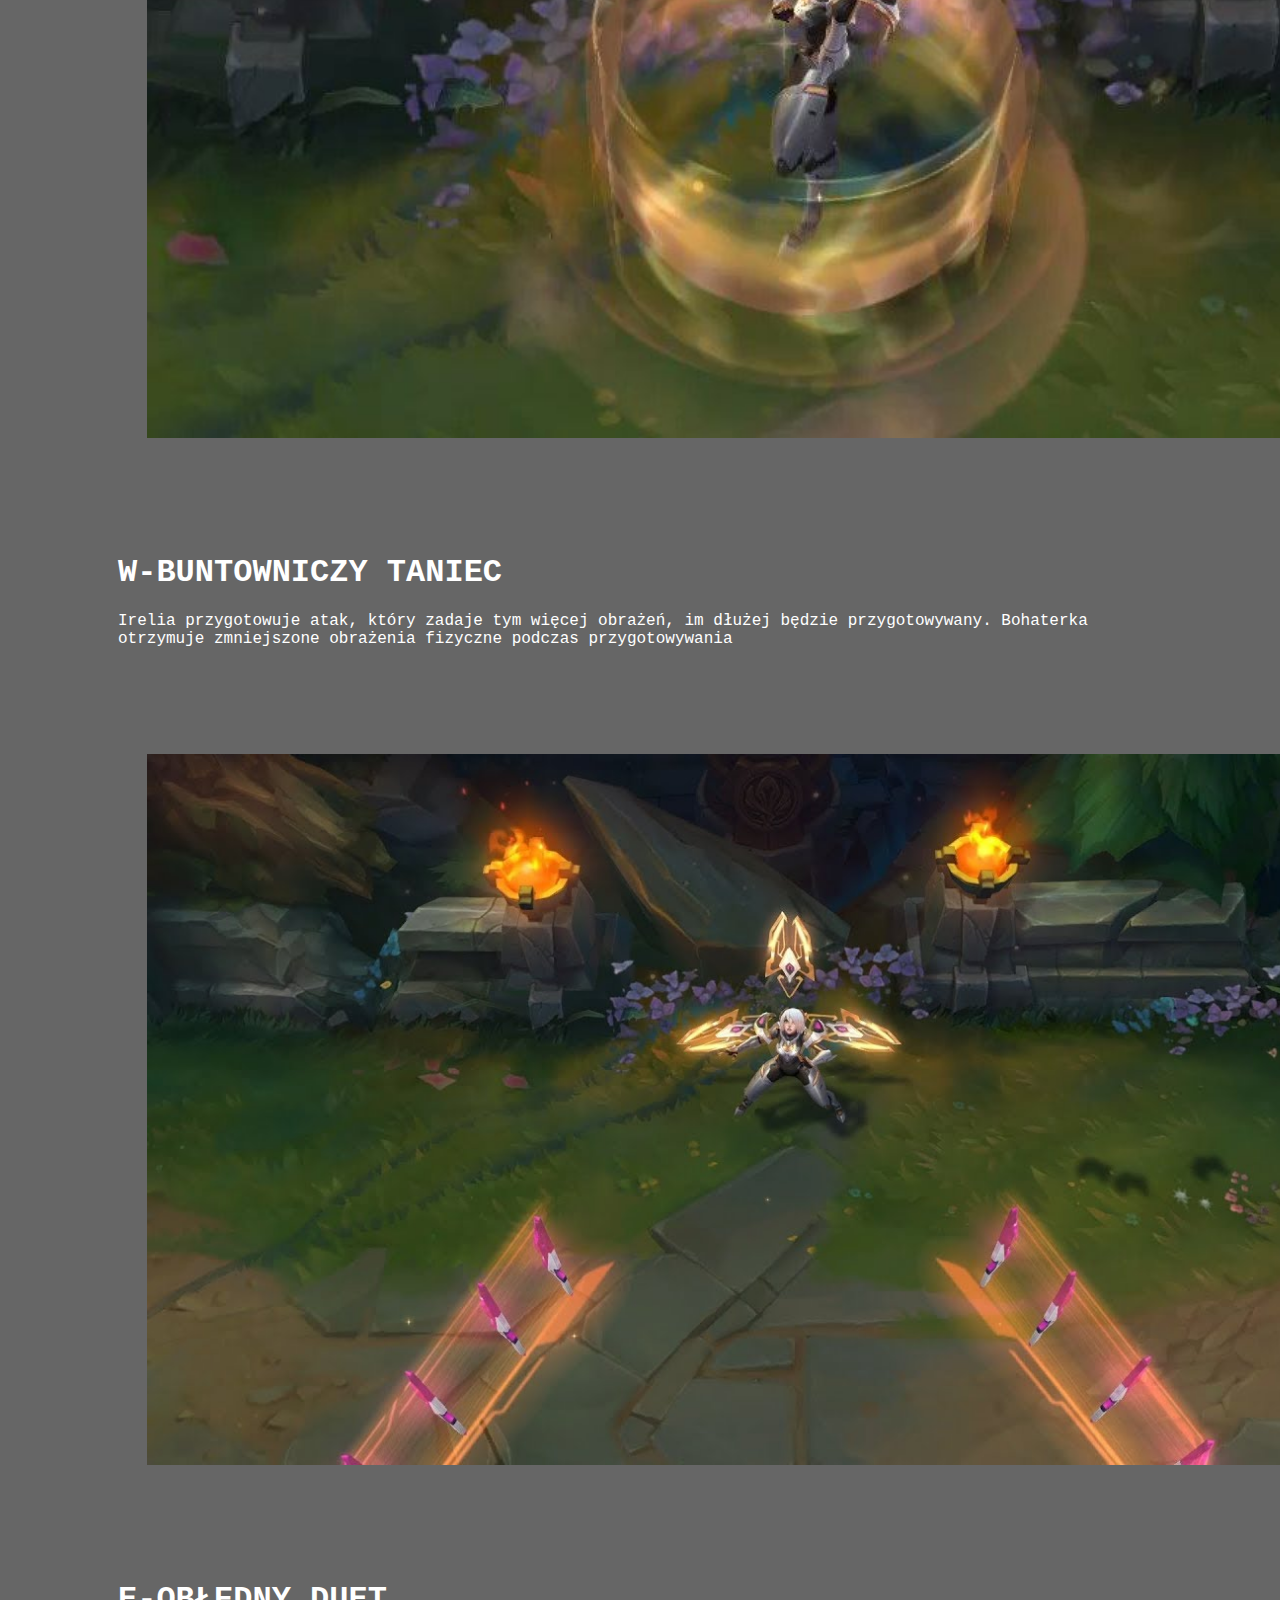
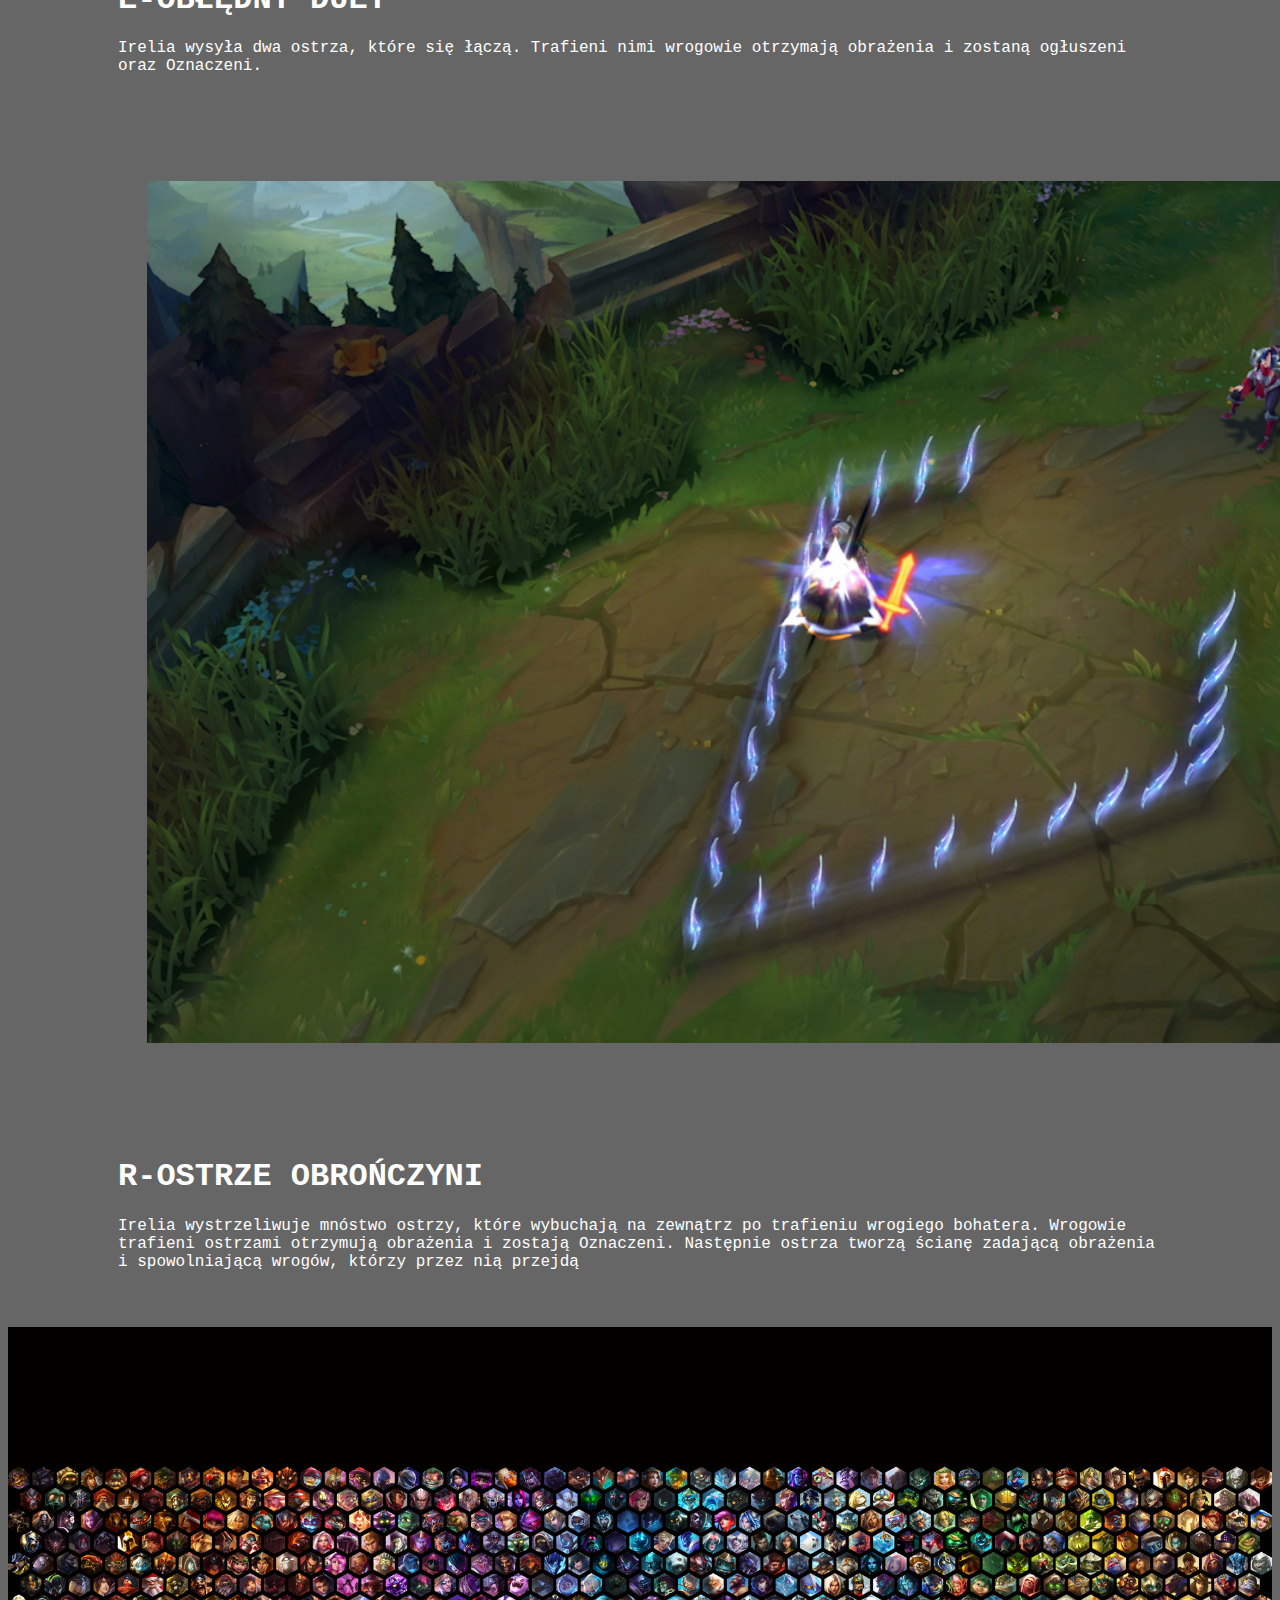
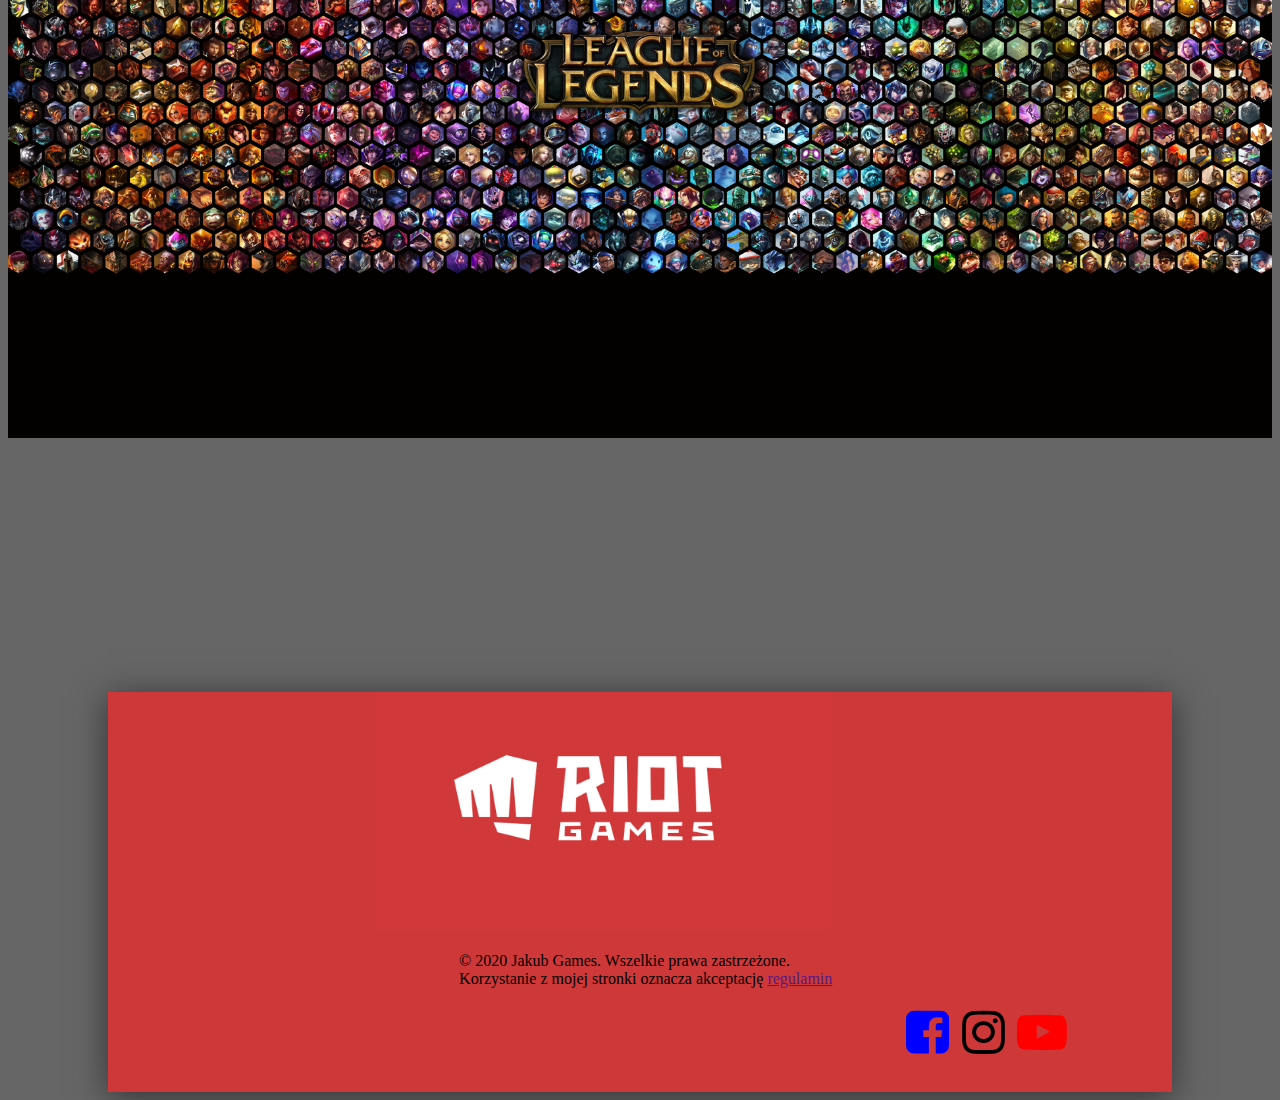
<file: Projekt/Postacie.html>
<!DOCTYPE html>
<html lang="en">
<head>
 
   <meta charset="UTF-8">
   <meta name="viewport" content="width=device-width, initial-scale=1.0">
   <link rel="stylesheet" href="https://fonts.googleapis.com/icon?family=Material+Icons">
   <link href="https://cdn.jsdelivr.net/npm/bootstrap@5.0.0-beta1/dist/css/bootstrap.min.css" rel="stylesheet" integrity="sha384-giJF6kkoqNQ00vy+HMDP7azOuL0xtbfIcaT9wjKHr8RbDVddVHyTfAAsrekwKmP1" crossorigin="anonymous">
   <script src="https://cdn.jsdelivr.net/npm/bootstrap@5.0.0-beta1/dist/js/bootstrap.bundle.min.js" integrity="sha384-ygbV9kiqUc6oa4msXn9868pTtWMgiQaeYH7/t7LECLbyPA2x65Kgf80OJFdroafW" crossorigin="anonymous"></script>
   <link rel="stylesheet" href="https://cdnjs.cloudflare.com/ajax/libs/font-awesome/4.7.0/css/font-awesome.min.css">
   <link rel="shortcut icon" href="./Photos/pobrane-1-1.png">
    <link rel="stylesheet" href="Style.css">
    <title>Rito games</title>
</head>
<body>
    <ul id="menu">  
            
        <li><a href="Index.html"><div id="zdj-logo"><img id="logo-zdj" src="./Photos/CEtqG1D__400x400.png" alt=""></div></a></li>
        <li><a href="LoL.Html">LoL</a></li>
        <li><a href="Postacie.html">Postacie</a></li>
        <li><a href="E-Sport.html">E-Sport</a></li>
        <li><a href="https://eune.leagueoflegends.com/pl-pl/news/">Wiadomości</a></li>
        <li style="float: right;"><i class="material-icons ikonka">&#xe235;</i></li>
        <li style="float: right;"><i class="material-icons ikonka1">&#xe8a0;</i></li>
        <div id="nawigacja-input"><input  class="input-nawigacja" type="text" placeholder="Szukaj..."></li></div>
       
    </ul>
</nav>
<div id="puste2"></div>
<div class="tocos ">
    <h1>Postacie w League of Legends</h1>
</div>
<h1 class="postacie1">Mordekaiser</h1>
<img class="border-top border-dark morde" src="./Photos/Mordekaiser_0.jpg" alt="">
<div class="container" >
    <div class="row">
        <div class="col">
            <p class="tka"> Dwa razy zabity i trzy razy zrodzony, Mordekaiser to okrutny watażka z zamierzchłej epoki, który wykorzystuje moc nekromancji, aby pętać dusze na wieczną służbę. Niewielu już pamięta jego dawne podboje i zdaje sobie sprawę z pełni jego mocy. Istnieją...</p>
        </div>
        <div class="col">
            <img id="zdj9999" src="./Photos/mordekaiser-icon-2.jpg" alt="">
        </div>
    </div>
</div>
<img class="skillepostaci" src="./Photos/mordepassive.png" alt="">
<div class="opisskili1">
<h1>Passivee-NADEJŚCIE CIEMNOŚCI</h1>
<p>
    Po trafieniu bohaterów 3 atakami lub zaklęciami Mordekaiser zyskuje potężną, zadającą obrażenia aurę i prędkość ruchu
</p>
</div>
<img class="skillepostaci" src="./Photos/mordq.png" alt="">
<div class="opisskili1">
<h1>Q-UNICESTWIENIE</h1>
<p>
Mordekaiser uderza swoją maczugą w ziemię, zadając obrażenia każdemu trafionemu wrogowi. Obrażenia zostają zwiększone, jeśli trafi tylko jednego wroga.
</p>
</div>
<img class="skillepostaci" src="./Photos/mordw.png" alt="">
<div class="opisskili1">
<h1>W-NIEZNISZCZALNY</h1>
<p>
    Mordekaiser przechowuje otrzymywane i zadawane obrażenia, żeby tworzyć tarczę. Może zużyć tarczę, aby się uleczyć
</p>
</div>
<img class="skillepostaci" src="./Photos/mordee2.png" alt="">
<div class="opisskili1">
<h1>E-ŚMIERTELNY UŚCISK</h1>
<p>
    Mordekaiser przyciąga wszystkich wrogów z danego obszaru
</p>
</div>
<img class="skillepostaci" src="./Photos/morder2.png" alt="">
<div class="opisskili1">
<h1>R-WYMIAR ŚMIERCI</h1>
<p>
    Mordekaiser wciąga swoją ofiarę do innego wymiaru i wykrada część jej statystyk. Jeśli ją zabije, zachowa te statystyki, dopóki ofiara się nie odrodzi
</p>
</div>

<h1 class="postacie1">Irelia</h1>
<img class="border-top border-dark morde" src="./Photos/irelia-1920x1080.jpg" alt="">
<div class="container" >
    <div class="row">
        <div class="col">
            <p class="tka">Ioniańska ziemia zrodziła wielu bohaterów pod noxiańską okupacją, ale żaden z nich nie był bardziej nadzwyczajny niż młoda Irelia z Navori. Została wyszkolona w starożytnej sztuce tańców swojej prowincji, a potem przystosowała ją do potrzeb wojny —...</p>
        </div>
        <div class="col">
            <img id="zdj9999" src="./Photos/Irelia_Update_Screenshots.jpg" alt="">
        </div>
    </div>
</div>
<img class="skillepostaci" src="./Photos/irelia passive.jpg" alt="">
<div class="opisskili1">
    <h1>Passivee-IONIAŃSKI ZAPAŁ</h1>
    <p>
        Kiedy Irelia trafia wrogów umiejętnościami, jej ataki podstawowe zyskują kumulującą się, dodatkową prędkość ataku. Gdy bohaterka zdobędzie maksymalną liczbę ładunków, zyska również dodatkowe obrażenia przy trafieniu.
    </p>
</div>
<img class="skillepostaci" src="./Photos/Ireliaq.jpg" alt="">
<div class="opisskili1">
    <h1>Q-FALA OSTRZY</h1>
    <p>
        Irelia doskakuje do przodu, by uderzyć w cel i się uleczyć. Jeśli cel był Oznaczony lub zginie od Fali Ostrzy, umiejętność zostanie odnowiona
    </p>
</div>
<img class="skillepostaci" src="./Photos/ireliaw.jpg" alt="">
<div class="opisskili1">
    <h1>W-BUNTOWNICZY TANIEC</h1>
    <p>
        Irelia przygotowuje atak, który zadaje tym więcej obrażeń, im dłużej będzie przygotowywany. Bohaterka otrzymuje zmniejszone obrażenia fizyczne podczas przygotowywania
    </p>
</div>
<img class="skillepostaci" src="./Photos//maxresdefault.jpg" alt="">
<div class="opisskili1">
    <h1>E-OBŁĘDNY DUET</h1>
    <p>
        Irelia wysyła dwa ostrza, które się łączą. Trafieni nimi wrogowie otrzymają obrażenia i zostaną ogłuszeni oraz Oznaczeni.
    </p>
</div>
<img class="skillepostaci" src="./Photos/ireliar.jpg" alt="">
<div class="opisskili1">
    <h1>R-OSTRZE OBROŃCZYNI</h1>
    <p>
       Irelia wystrzeliwuje mnóstwo ostrzy, które wybuchają na zewnątrz po trafieniu wrogiego bohatera. Wrogowie trafieni ostrzami otrzymują obrażenia i zostają Oznaczeni. Następnie ostrza tworzą ścianę zadającą obrażenia i spowolniającą wrogów, którzy przez nią przejdą
    </p>
</div>
<div id="puste2"></div>

<img class="morde" src="./Photos/xHzP81o.png" alt="">

<div id="puste"></div>
<div class="koniecówka">
    <img id="tło-a" src="./Photos/OFvktkpTURBXy8xMTI4MDNhZmZlYTQ3YTc2Zjc2NjllZjY5YTIzNWMzMC5wbmeSlQNKAM0EN80CX5MFzQSwzQJ2.png" alt="">
  
      <p class="dwa">© 2020 Jakub Games. Wszelkie prawa zastrzeżone.<br>Korzystanie z mojej stronki oznacza akceptację <a href=""> regulamin</a>
      </p>
      <div class="ikonki12345">
    <i class="fa fa-facebook-square ikona1"></i>
    <i class="fa fa-instagram "></i>
    <i class="fa fa-youtube-play ikona3"></i>
    </div>
  </div>

</div>
<script src="https://cdn.jsdelivr.net/npm/@popperjs/core@2.5.4/dist/umd/popper.min.js" integrity="sha384-q2kxQ16AaE6UbzuKqyBE9/u/KzioAlnx2maXQHiDX9d4/zp8Ok3f+M7DPm+Ib6IU" crossorigin="anonymous"></script>
<script src="https://cdn.jsdelivr.net/npm/bootstrap@5.0.0-beta1/dist/js/bootstrap.min.js" integrity="sha384-pQQkAEnwaBkjpqZ8RU1fF1AKtTcHJwFl3pblpTlHXybJjHpMYo79HY3hIi4NKxyj" crossorigin="anonymous"></script>
</body>
</file>
<file: Projekt/Style.css>
#menu {
   height: 51px;

    position: fixed;
    width: 101%;
    margin-top: -8px;
    left: -10px;
}
li a {
  display: block;
  color: white;
  text-align: center;
 padding: 14px 16px;
 text-decoration: none;
        
}
 ul {
  list-style-type: none;
  margin: 0;
  padding: 0;
  overflow: hidden;
 background-color: rgba(0, 0, 0, 0.897);
}
    
li {
 float: left;
}
li a:hover {
  border-bottom: rgb(141, 235, 188) 4px solid  ;
  border-radius: 9%;
}
.input-nawigacja{
   padding: 6px;
   border-radius: 20%;
   float: right;
}
#nawigacja-input{
    padding: 9px;
    padding-right: 100px;
}
.ikonka{
    border-left: #ffffff 2px solid  ;
    color: white;
    padding: 14px;
}
.ikonka1{
    padding: 8px;
    color: white;
    font-size: 39px;
   padding-right: 20px;
     
}
#zdj1{
    width: 20px;
    height: 20px;
}
#logo-zdj{
    width: 57px;
    height: 37px;

      
}
#zdj-logo{
    width: 70px;
    height: 50px;
    margin-left: 29px;
}
.tło-d{
    height: 90%;
    width: 100%;

    top: 50px;
    
}
.tocos{
    background-color: rgb(129, 129, 129);
    font-family: 'Courier New', Courier, monospace;
    text-align: center;
    border: rgba(0, 0, 0, 0.199) groove 35px;
    color: white;
}

.wymiark1{
    height: 300px;
    width: 500px;
    margin-top: 200px;
}

.obrazek1:hover{
    animation-name: color1;
    animation-duration: 1000ms;
    animation-fill-mode: both;
    
}
.obrazek2:hover{
    animation-name: color1;
    animation-duration: 1000ms;
    animation-fill-mode: both;

}
.obrazek3:hover{

    animation-name: color1;
    animation-duration: 1000ms;
    animation-fill-mode: both;


}
@keyframes color1 {
    form {
        width: 100%;
        height: 100%;
    }
    to {
        transform: scale(0.9);
    }
}      
body{
    background-color: rgba(0, 0, 0, 0.600);
}
.tytuły{
    background-color: white;
    font-size: 40px;
    text-align: center;
    margin-left: 20px;
    font-family: cursive;
    padding: 5px;
}
#puste{
    height: 250px;
}
.koniecówka{
    background-color: rgba(243, 41, 41, 0.75);
    height: 400px;
    box-shadow: 0px 5px 2em #333;
    margin-left: 100px;
    margin-right: 100px;
}
#tło-a{
    height: 60%;
    width: 100%px;
    margin-left: 25%;
}
.ikonki12345{
    padding-left: 75%;
    font-size: 50px;
}
.dwa{
    padding-left: 33%;
}
.ikona1{
    color: blue;
}
.ikona3{
    color: red;
}
.tło-12{
    height: 120%;
    width: 100%;

    top: 50px;
    
}
.lolol{
margin: 1%;
}
.joł{
    width: 100%;


}
.tka{
    color: white;
    padding: 40px;
    font-size: 30px;
    font-family: 'Courier New', Courier, monospace;
}
#zdj9999{
    width: 500px;
    height: 500px;
    padding: 3%;
}
.wymiary9999{
    height: 100%;
    width: 100%;
}
#puste2{
    padding: 20px;
}
.morde{
    width: 100%;
    height: 90%;
}
.postacie1{
    text-align: center;
    color: white;
    font-family: fantasy;
}
.skillepostaci{
    padding: 90px;
    padding-left: 11%;
    width: 100%;
}
.opisskili1{
    margin-left: 110px;
    margin-right: 110px;
    color: white;
    font-family: 'Courier New', Courier, monospace;
}
.jakastam6{
    font-size: 40px;
}
</file>
<file: Projekt/Style2.css>
.tocos{
    background-color: rgb(129, 129, 129);
    font-family: 'Courier New', Courier, monospace;
    text-align: center;
    border: rgba(0, 0, 0, 0.199) groove 35px;
    color: white;
}
#menu {
 height: 51px;

 position: fixed;
 width: 101%;
 margin-top: -8px;
 left: -10px;
 }
 li a {
     display: block;
     color: white;
     text-align: center;
     padding: 14px 16px;
     text-decoration: none;
     
 }
 ul {
     list-style-type: none;
     margin: 0;
     padding: 0;
     overflow: hidden;
     background-color: rgba(0, 0, 0, 0.897);
 }
 
 li {
     float: left;
 }
 li a:hover {
     border-bottom: rgb(141, 235, 188) 4px solid  ;
     border-radius: 9%;
 }
 .input-nawigacja{
     padding: 6px;
     border-radius: 20%;
     float: right;
 }
 #nawigacja-input{
     padding: 9px;
     padding-right: 100px;
 }
 .ikonka{
     border-left: #ffffff 2px solid  ;
     color: white;
     padding: 14px;
 }
.opisskili1{
    padding-bottom: 100px;
    padding-top: 100px;
    margin-left: 110px;
    margin-right: 110px;
    font-size: 30px;
    color: white;
    font-family: 'Courier New', Courier, monospace;
}
 .ikonka1{
     padding: 8px;
     color: white;
     font-size: 39px;
    padding-right: 20px;
      
 }
 #logo-zdj{
     width: 57px;
     height: 37px;

       
}
#zdj-logo{
    width: 70px;
    height: 50px;
    margin-left: 29px;
}
.tło-12{
  height: 120%;
  width: 100%;
 
   top: 50px;
     
}
body{
    background-color: rgba(0, 0, 0, 0.600);
}
.koniecówka{
    background-color: rgba(243, 41, 41, 0.75);
    height: 400px;
    box-shadow: 0px 5px 2em #333;
    margin-left: 100px;
    margin-right: 100px;
}
.ikona1{
    color: blue;
    margin-left: 73%;
    font-size: 50px;
}
.ikona3{
    color: red;
    font-size: 25px;
}
.dwa{
    padding-left: 33%;
}
#tło-a{
    height: 240px;
    width: 370px;
    margin-left: 34%;
}
#ingo{
    text-align: center;
    font-size: 20px;
    padding-bottom: 40px;
}
</file>
